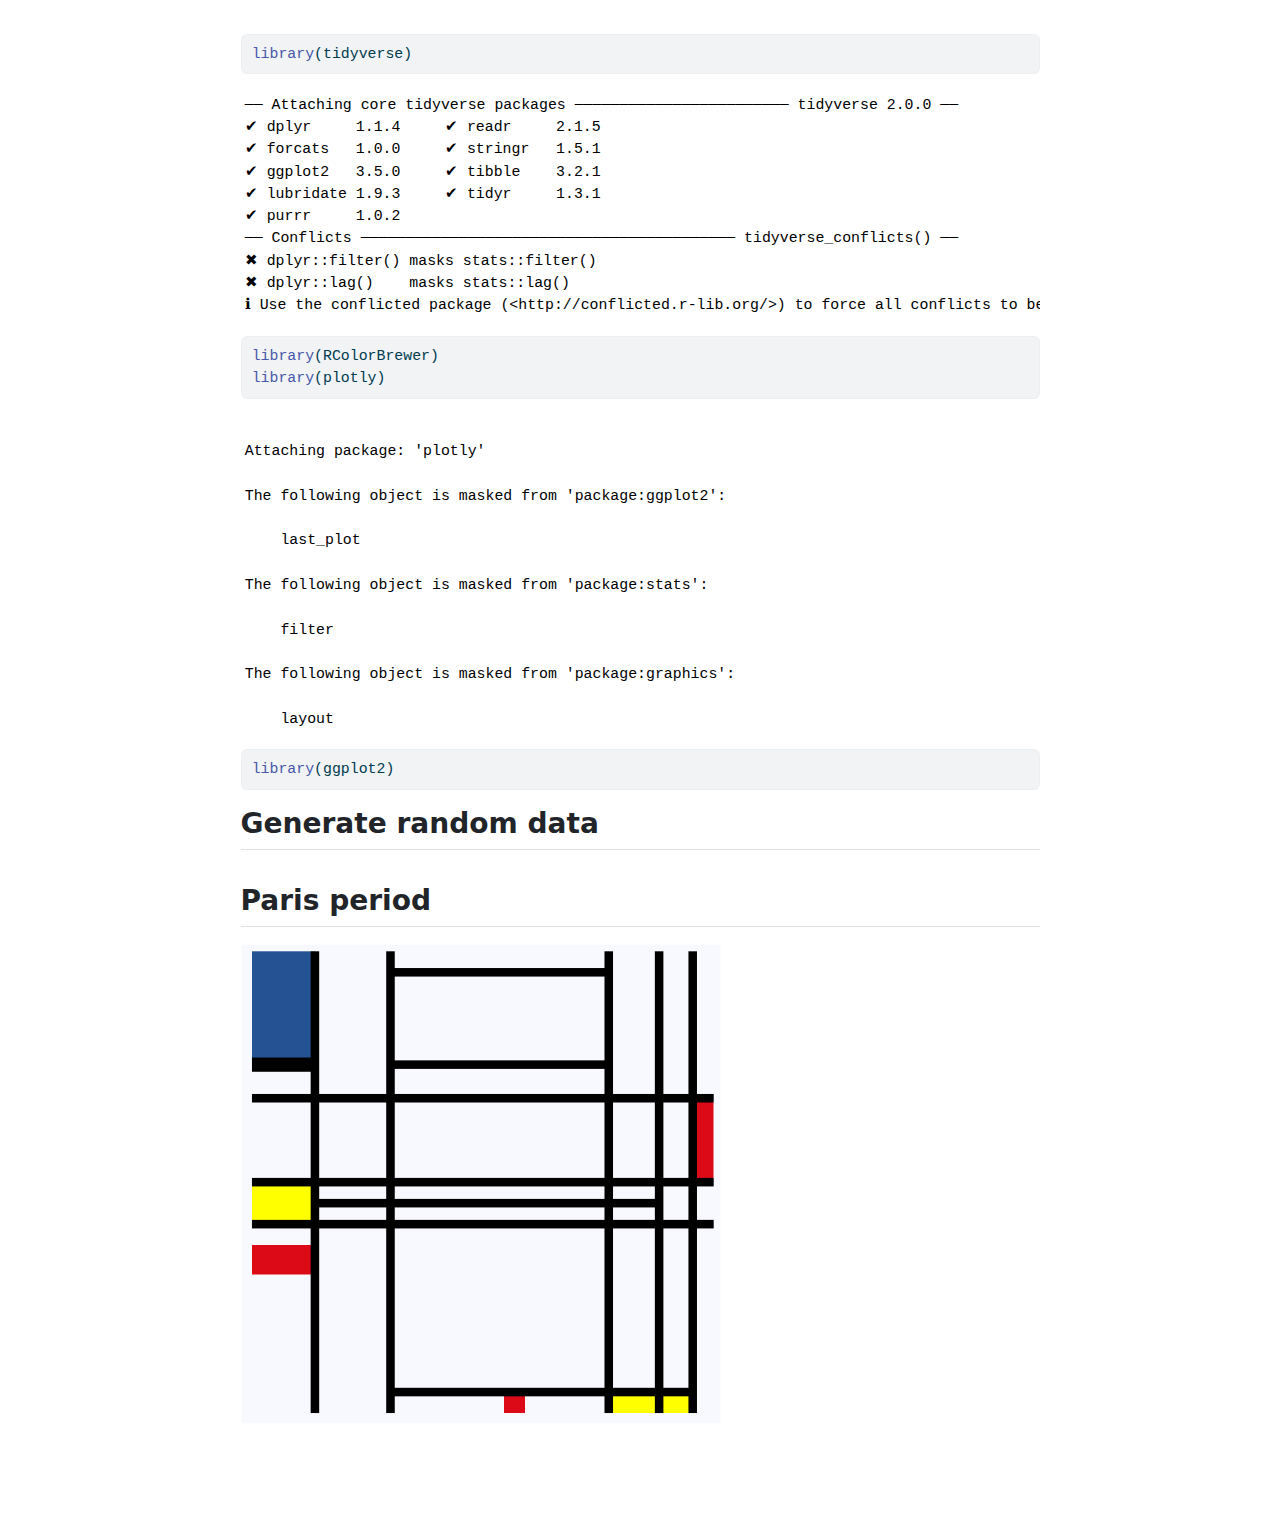
<file: image-datasets/lara.html>
<!DOCTYPE html>
<html xmlns="http://www.w3.org/1999/xhtml" lang="en" xml:lang="en"><head>

<meta charset="utf-8">
<meta name="generator" content="quarto-1.4.538">

<meta name="viewport" content="width=device-width, initial-scale=1.0, user-scalable=yes">


<title>lara</title>
<style>
code{white-space: pre-wrap;}
span.smallcaps{font-variant: small-caps;}
div.columns{display: flex; gap: min(4vw, 1.5em);}
div.column{flex: auto; overflow-x: auto;}
div.hanging-indent{margin-left: 1.5em; text-indent: -1.5em;}
ul.task-list{list-style: none;}
ul.task-list li input[type="checkbox"] {
  width: 0.8em;
  margin: 0 0.8em 0.2em -1em; /* quarto-specific, see https://github.com/quarto-dev/quarto-cli/issues/4556 */ 
  vertical-align: middle;
}
/* CSS for syntax highlighting */
pre > code.sourceCode { white-space: pre; position: relative; }
pre > code.sourceCode > span { line-height: 1.25; }
pre > code.sourceCode > span:empty { height: 1.2em; }
.sourceCode { overflow: visible; }
code.sourceCode > span { color: inherit; text-decoration: inherit; }
div.sourceCode { margin: 1em 0; }
pre.sourceCode { margin: 0; }
@media screen {
div.sourceCode { overflow: auto; }
}
@media print {
pre > code.sourceCode { white-space: pre-wrap; }
pre > code.sourceCode > span { text-indent: -5em; padding-left: 5em; }
}
pre.numberSource code
  { counter-reset: source-line 0; }
pre.numberSource code > span
  { position: relative; left: -4em; counter-increment: source-line; }
pre.numberSource code > span > a:first-child::before
  { content: counter(source-line);
    position: relative; left: -1em; text-align: right; vertical-align: baseline;
    border: none; display: inline-block;
    -webkit-touch-callout: none; -webkit-user-select: none;
    -khtml-user-select: none; -moz-user-select: none;
    -ms-user-select: none; user-select: none;
    padding: 0 4px; width: 4em;
  }
pre.numberSource { margin-left: 3em;  padding-left: 4px; }
div.sourceCode
  {   }
@media screen {
pre > code.sourceCode > span > a:first-child::before { text-decoration: underline; }
}
</style>


<script src="lara_files/libs/clipboard/clipboard.min.js"></script>
<script src="lara_files/libs/quarto-html/quarto.js"></script>
<script src="lara_files/libs/quarto-html/popper.min.js"></script>
<script src="lara_files/libs/quarto-html/tippy.umd.min.js"></script>
<script src="lara_files/libs/quarto-html/anchor.min.js"></script>
<link href="lara_files/libs/quarto-html/tippy.css" rel="stylesheet">
<link href="lara_files/libs/quarto-html/quarto-syntax-highlighting.css" rel="stylesheet" id="quarto-text-highlighting-styles">
<script src="lara_files/libs/bootstrap/bootstrap.min.js"></script>
<link href="lara_files/libs/bootstrap/bootstrap-icons.css" rel="stylesheet">
<link href="lara_files/libs/bootstrap/bootstrap.min.css" rel="stylesheet" id="quarto-bootstrap" data-mode="light">


</head>

<body class="fullcontent">

<div id="quarto-content" class="page-columns page-rows-contents page-layout-article">

<main class="content" id="quarto-document-content">




<div class="cell">
<div class="sourceCode cell-code" id="cb1"><pre class="sourceCode r code-with-copy"><code class="sourceCode r"><span id="cb1-1"><a href="#cb1-1" aria-hidden="true" tabindex="-1"></a><span class="fu">library</span>(tidyverse)</span></code><button title="Copy to Clipboard" class="code-copy-button"><i class="bi"></i></button></pre></div>
<div class="cell-output cell-output-stderr">
<pre><code>── Attaching core tidyverse packages ──────────────────────── tidyverse 2.0.0 ──
✔ dplyr     1.1.4     ✔ readr     2.1.5
✔ forcats   1.0.0     ✔ stringr   1.5.1
✔ ggplot2   3.5.0     ✔ tibble    3.2.1
✔ lubridate 1.9.3     ✔ tidyr     1.3.1
✔ purrr     1.0.2     
── Conflicts ────────────────────────────────────────── tidyverse_conflicts() ──
✖ dplyr::filter() masks stats::filter()
✖ dplyr::lag()    masks stats::lag()
ℹ Use the conflicted package (&lt;http://conflicted.r-lib.org/&gt;) to force all conflicts to become errors</code></pre>
</div>
<div class="sourceCode cell-code" id="cb3"><pre class="sourceCode r code-with-copy"><code class="sourceCode r"><span id="cb3-1"><a href="#cb3-1" aria-hidden="true" tabindex="-1"></a><span class="fu">library</span>(RColorBrewer)</span>
<span id="cb3-2"><a href="#cb3-2" aria-hidden="true" tabindex="-1"></a><span class="fu">library</span>(plotly) </span></code><button title="Copy to Clipboard" class="code-copy-button"><i class="bi"></i></button></pre></div>
<div class="cell-output cell-output-stderr">
<pre><code>
Attaching package: 'plotly'

The following object is masked from 'package:ggplot2':

    last_plot

The following object is masked from 'package:stats':

    filter

The following object is masked from 'package:graphics':

    layout</code></pre>
</div>
<div class="sourceCode cell-code" id="cb5"><pre class="sourceCode r code-with-copy"><code class="sourceCode r"><span id="cb5-1"><a href="#cb5-1" aria-hidden="true" tabindex="-1"></a><span class="fu">library</span>(ggplot2)</span></code><button title="Copy to Clipboard" class="code-copy-button"><i class="bi"></i></button></pre></div>
</div>
<section id="generate-random-data" class="level2">
<h2 class="anchored" data-anchor-id="generate-random-data">Generate random data</h2>
</section>
<section id="paris-period" class="level2">
<h2 class="anchored" data-anchor-id="paris-period">Paris period</h2>
<div class="cell">
<div class="cell-output-display">
<div>
<figure class="figure">
<p><img src="lara_files/figure-html/draw-picture-1.png" class="img-fluid figure-img" width="480"></p>
</figure>
</div>
</div>
</div>
</section>

</main>
<!-- /main column -->
<script id="quarto-html-after-body" type="application/javascript">
window.document.addEventListener("DOMContentLoaded", function (event) {
  const toggleBodyColorMode = (bsSheetEl) => {
    const mode = bsSheetEl.getAttribute("data-mode");
    const bodyEl = window.document.querySelector("body");
    if (mode === "dark") {
      bodyEl.classList.add("quarto-dark");
      bodyEl.classList.remove("quarto-light");
    } else {
      bodyEl.classList.add("quarto-light");
      bodyEl.classList.remove("quarto-dark");
    }
  }
  const toggleBodyColorPrimary = () => {
    const bsSheetEl = window.document.querySelector("link#quarto-bootstrap");
    if (bsSheetEl) {
      toggleBodyColorMode(bsSheetEl);
    }
  }
  toggleBodyColorPrimary();  
  const icon = "";
  const anchorJS = new window.AnchorJS();
  anchorJS.options = {
    placement: 'right',
    icon: icon
  };
  anchorJS.add('.anchored');
  const isCodeAnnotation = (el) => {
    for (const clz of el.classList) {
      if (clz.startsWith('code-annotation-')) {                     
        return true;
      }
    }
    return false;
  }
  const clipboard = new window.ClipboardJS('.code-copy-button', {
    text: function(trigger) {
      const codeEl = trigger.previousElementSibling.cloneNode(true);
      for (const childEl of codeEl.children) {
        if (isCodeAnnotation(childEl)) {
          childEl.remove();
        }
      }
      return codeEl.innerText;
    }
  });
  clipboard.on('success', function(e) {
    // button target
    const button = e.trigger;
    // don't keep focus
    button.blur();
    // flash "checked"
    button.classList.add('code-copy-button-checked');
    var currentTitle = button.getAttribute("title");
    button.setAttribute("title", "Copied!");
    let tooltip;
    if (window.bootstrap) {
      button.setAttribute("data-bs-toggle", "tooltip");
      button.setAttribute("data-bs-placement", "left");
      button.setAttribute("data-bs-title", "Copied!");
      tooltip = new bootstrap.Tooltip(button, 
        { trigger: "manual", 
          customClass: "code-copy-button-tooltip",
          offset: [0, -8]});
      tooltip.show();    
    }
    setTimeout(function() {
      if (tooltip) {
        tooltip.hide();
        button.removeAttribute("data-bs-title");
        button.removeAttribute("data-bs-toggle");
        button.removeAttribute("data-bs-placement");
      }
      button.setAttribute("title", currentTitle);
      button.classList.remove('code-copy-button-checked');
    }, 1000);
    // clear code selection
    e.clearSelection();
  });
  function tippyHover(el, contentFn, onTriggerFn, onUntriggerFn) {
    const config = {
      allowHTML: true,
      maxWidth: 500,
      delay: 100,
      arrow: false,
      appendTo: function(el) {
          return el.parentElement;
      },
      interactive: true,
      interactiveBorder: 10,
      theme: 'quarto',
      placement: 'bottom-start',
    };
    if (contentFn) {
      config.content = contentFn;
    }
    if (onTriggerFn) {
      config.onTrigger = onTriggerFn;
    }
    if (onUntriggerFn) {
      config.onUntrigger = onUntriggerFn;
    }
    window.tippy(el, config); 
  }
  const noterefs = window.document.querySelectorAll('a[role="doc-noteref"]');
  for (var i=0; i<noterefs.length; i++) {
    const ref = noterefs[i];
    tippyHover(ref, function() {
      // use id or data attribute instead here
      let href = ref.getAttribute('data-footnote-href') || ref.getAttribute('href');
      try { href = new URL(href).hash; } catch {}
      const id = href.replace(/^#\/?/, "");
      const note = window.document.getElementById(id);
      return note.innerHTML;
    });
  }
  const xrefs = window.document.querySelectorAll('a.quarto-xref');
  const processXRef = (id, note) => {
    // Strip column container classes
    const stripColumnClz = (el) => {
      el.classList.remove("page-full", "page-columns");
      if (el.children) {
        for (const child of el.children) {
          stripColumnClz(child);
        }
      }
    }
    stripColumnClz(note)
    if (id === null || id.startsWith('sec-')) {
      // Special case sections, only their first couple elements
      const container = document.createElement("div");
      if (note.children && note.children.length > 2) {
        container.appendChild(note.children[0].cloneNode(true));
        for (let i = 1; i < note.children.length; i++) {
          const child = note.children[i];
          if (child.tagName === "P" && child.innerText === "") {
            continue;
          } else {
            container.appendChild(child.cloneNode(true));
            break;
          }
        }
        if (window.Quarto?.typesetMath) {
          window.Quarto.typesetMath(container);
        }
        return container.innerHTML
      } else {
        if (window.Quarto?.typesetMath) {
          window.Quarto.typesetMath(note);
        }
        return note.innerHTML;
      }
    } else {
      // Remove any anchor links if they are present
      const anchorLink = note.querySelector('a.anchorjs-link');
      if (anchorLink) {
        anchorLink.remove();
      }
      if (window.Quarto?.typesetMath) {
        window.Quarto.typesetMath(note);
      }
      return note.innerHTML;
    }
  }
  for (var i=0; i<xrefs.length; i++) {
    const xref = xrefs[i];
    tippyHover(xref, undefined, function(instance) {
      instance.disable();
      let url = xref.getAttribute('href');
      let hash = undefined; 
      if (url.startsWith('#')) {
        hash = url;
      } else {
        try { hash = new URL(url).hash; } catch {}
      }
      if (hash) {
        const id = hash.replace(/^#\/?/, "");
        const note = window.document.getElementById(id);
        if (note !== null) {
          try {
            const html = processXRef(id, note.cloneNode(true));
            instance.setContent(html);
          } finally {
            instance.enable();
            instance.show();
          }
        } else {
          // See if we can fetch this
          fetch(url.split('#')[0])
          .then(res => res.text())
          .then(html => {
            const parser = new DOMParser();
            const htmlDoc = parser.parseFromString(html, "text/html");
            const note = htmlDoc.getElementById(id);
            if (note !== null) {
              const html = processXRef(id, note);
              instance.setContent(html);
            } 
          }).finally(() => {
            instance.enable();
            instance.show();
          });
        }
      } else {
        // See if we can fetch a full url (with no hash to target)
        // This is a special case and we should probably do some content thinning / targeting
        fetch(url)
        .then(res => res.text())
        .then(html => {
          const parser = new DOMParser();
          const htmlDoc = parser.parseFromString(html, "text/html");
          const note = htmlDoc.querySelector('main.content');
          if (note !== null) {
            // This should only happen for chapter cross references
            // (since there is no id in the URL)
            // remove the first header
            if (note.children.length > 0 && note.children[0].tagName === "HEADER") {
              note.children[0].remove();
            }
            const html = processXRef(null, note);
            instance.setContent(html);
          } 
        }).finally(() => {
          instance.enable();
          instance.show();
        });
      }
    }, function(instance) {
    });
  }
      let selectedAnnoteEl;
      const selectorForAnnotation = ( cell, annotation) => {
        let cellAttr = 'data-code-cell="' + cell + '"';
        let lineAttr = 'data-code-annotation="' +  annotation + '"';
        const selector = 'span[' + cellAttr + '][' + lineAttr + ']';
        return selector;
      }
      const selectCodeLines = (annoteEl) => {
        const doc = window.document;
        const targetCell = annoteEl.getAttribute("data-target-cell");
        const targetAnnotation = annoteEl.getAttribute("data-target-annotation");
        const annoteSpan = window.document.querySelector(selectorForAnnotation(targetCell, targetAnnotation));
        const lines = annoteSpan.getAttribute("data-code-lines").split(",");
        const lineIds = lines.map((line) => {
          return targetCell + "-" + line;
        })
        let top = null;
        let height = null;
        let parent = null;
        if (lineIds.length > 0) {
            //compute the position of the single el (top and bottom and make a div)
            const el = window.document.getElementById(lineIds[0]);
            top = el.offsetTop;
            height = el.offsetHeight;
            parent = el.parentElement.parentElement;
          if (lineIds.length > 1) {
            const lastEl = window.document.getElementById(lineIds[lineIds.length - 1]);
            const bottom = lastEl.offsetTop + lastEl.offsetHeight;
            height = bottom - top;
          }
          if (top !== null && height !== null && parent !== null) {
            // cook up a div (if necessary) and position it 
            let div = window.document.getElementById("code-annotation-line-highlight");
            if (div === null) {
              div = window.document.createElement("div");
              div.setAttribute("id", "code-annotation-line-highlight");
              div.style.position = 'absolute';
              parent.appendChild(div);
            }
            div.style.top = top - 2 + "px";
            div.style.height = height + 4 + "px";
            div.style.left = 0;
            let gutterDiv = window.document.getElementById("code-annotation-line-highlight-gutter");
            if (gutterDiv === null) {
              gutterDiv = window.document.createElement("div");
              gutterDiv.setAttribute("id", "code-annotation-line-highlight-gutter");
              gutterDiv.style.position = 'absolute';
              const codeCell = window.document.getElementById(targetCell);
              const gutter = codeCell.querySelector('.code-annotation-gutter');
              gutter.appendChild(gutterDiv);
            }
            gutterDiv.style.top = top - 2 + "px";
            gutterDiv.style.height = height + 4 + "px";
          }
          selectedAnnoteEl = annoteEl;
        }
      };
      const unselectCodeLines = () => {
        const elementsIds = ["code-annotation-line-highlight", "code-annotation-line-highlight-gutter"];
        elementsIds.forEach((elId) => {
          const div = window.document.getElementById(elId);
          if (div) {
            div.remove();
          }
        });
        selectedAnnoteEl = undefined;
      };
        // Handle positioning of the toggle
    window.addEventListener(
      "resize",
      throttle(() => {
        elRect = undefined;
        if (selectedAnnoteEl) {
          selectCodeLines(selectedAnnoteEl);
        }
      }, 10)
    );
    function throttle(fn, ms) {
    let throttle = false;
    let timer;
      return (...args) => {
        if(!throttle) { // first call gets through
            fn.apply(this, args);
            throttle = true;
        } else { // all the others get throttled
            if(timer) clearTimeout(timer); // cancel #2
            timer = setTimeout(() => {
              fn.apply(this, args);
              timer = throttle = false;
            }, ms);
        }
      };
    }
      // Attach click handler to the DT
      const annoteDls = window.document.querySelectorAll('dt[data-target-cell]');
      for (const annoteDlNode of annoteDls) {
        annoteDlNode.addEventListener('click', (event) => {
          const clickedEl = event.target;
          if (clickedEl !== selectedAnnoteEl) {
            unselectCodeLines();
            const activeEl = window.document.querySelector('dt[data-target-cell].code-annotation-active');
            if (activeEl) {
              activeEl.classList.remove('code-annotation-active');
            }
            selectCodeLines(clickedEl);
            clickedEl.classList.add('code-annotation-active');
          } else {
            // Unselect the line
            unselectCodeLines();
            clickedEl.classList.remove('code-annotation-active');
          }
        });
      }
  const findCites = (el) => {
    const parentEl = el.parentElement;
    if (parentEl) {
      const cites = parentEl.dataset.cites;
      if (cites) {
        return {
          el,
          cites: cites.split(' ')
        };
      } else {
        return findCites(el.parentElement)
      }
    } else {
      return undefined;
    }
  };
  var bibliorefs = window.document.querySelectorAll('a[role="doc-biblioref"]');
  for (var i=0; i<bibliorefs.length; i++) {
    const ref = bibliorefs[i];
    const citeInfo = findCites(ref);
    if (citeInfo) {
      tippyHover(citeInfo.el, function() {
        var popup = window.document.createElement('div');
        citeInfo.cites.forEach(function(cite) {
          var citeDiv = window.document.createElement('div');
          citeDiv.classList.add('hanging-indent');
          citeDiv.classList.add('csl-entry');
          var biblioDiv = window.document.getElementById('ref-' + cite);
          if (biblioDiv) {
            citeDiv.innerHTML = biblioDiv.innerHTML;
          }
          popup.appendChild(citeDiv);
        });
        return popup.innerHTML;
      });
    }
  }
});
</script>
</div> <!-- /content -->




</body></html>
</file>
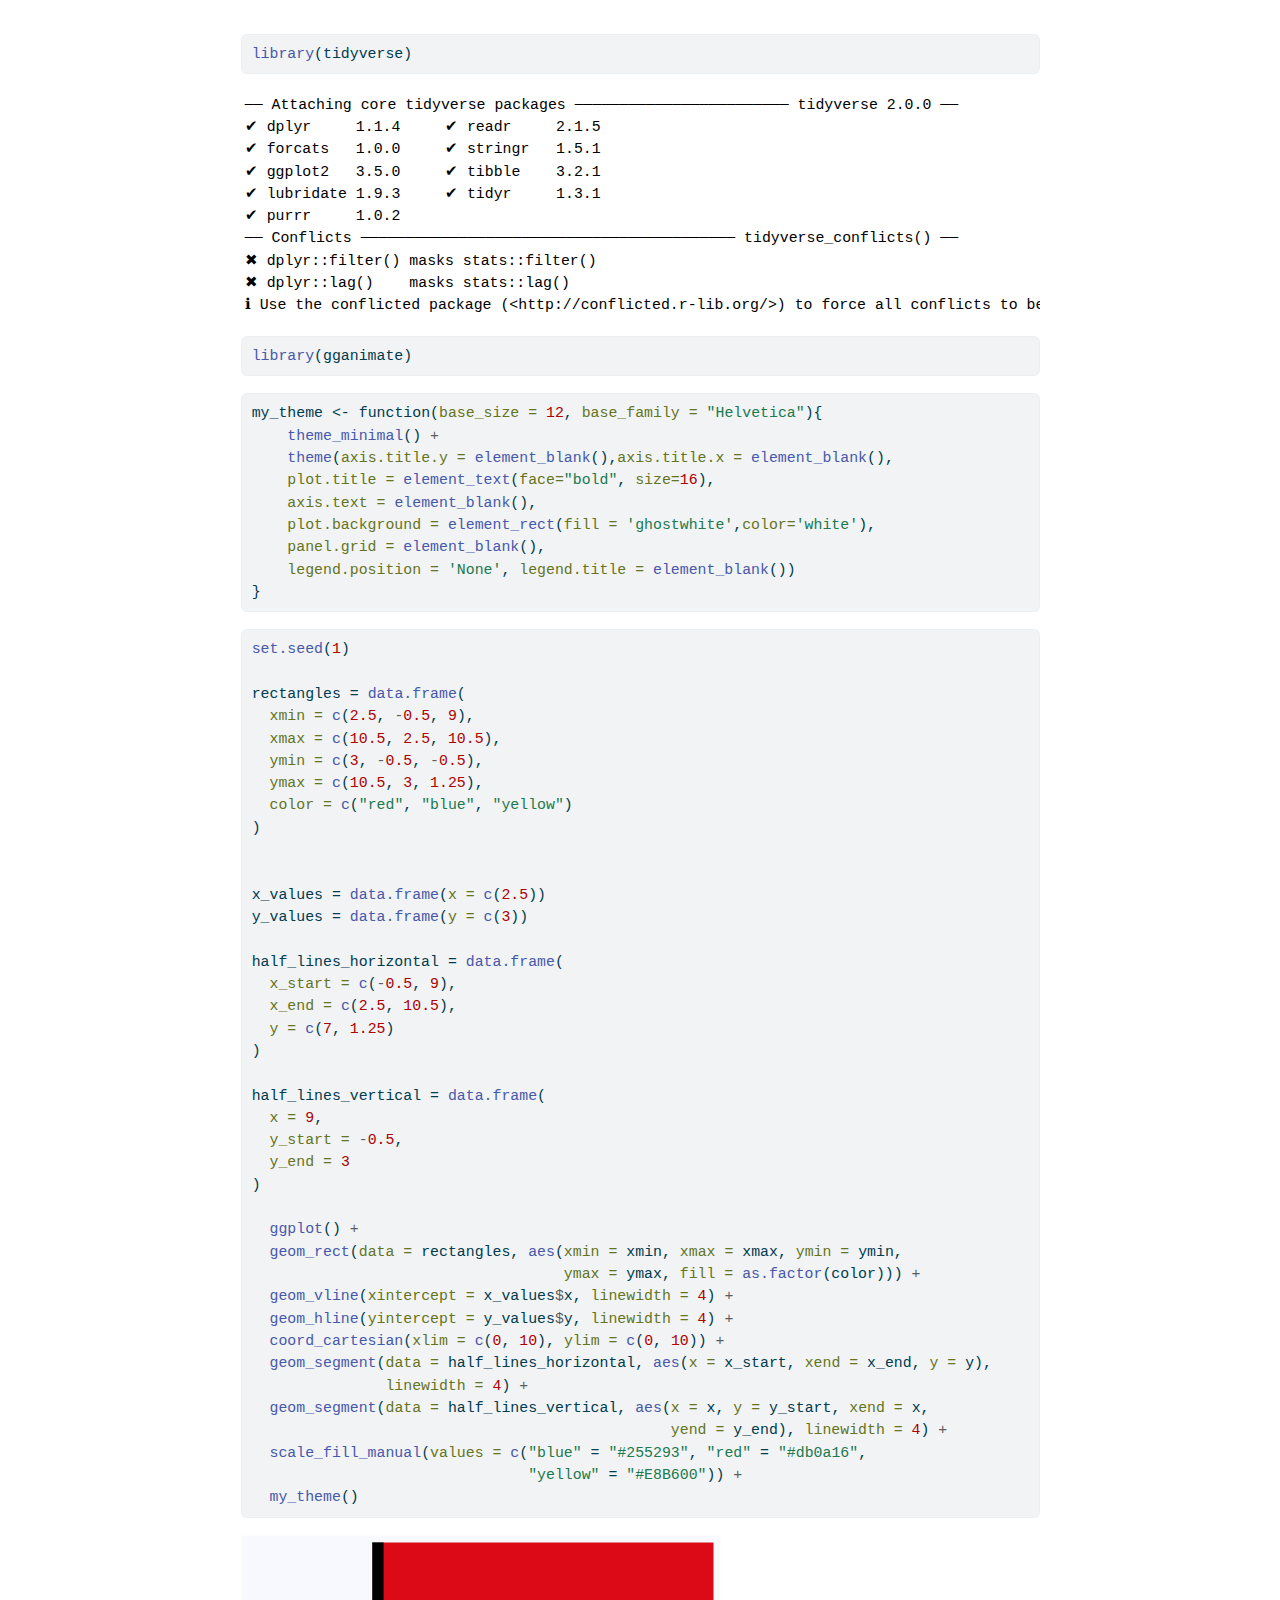
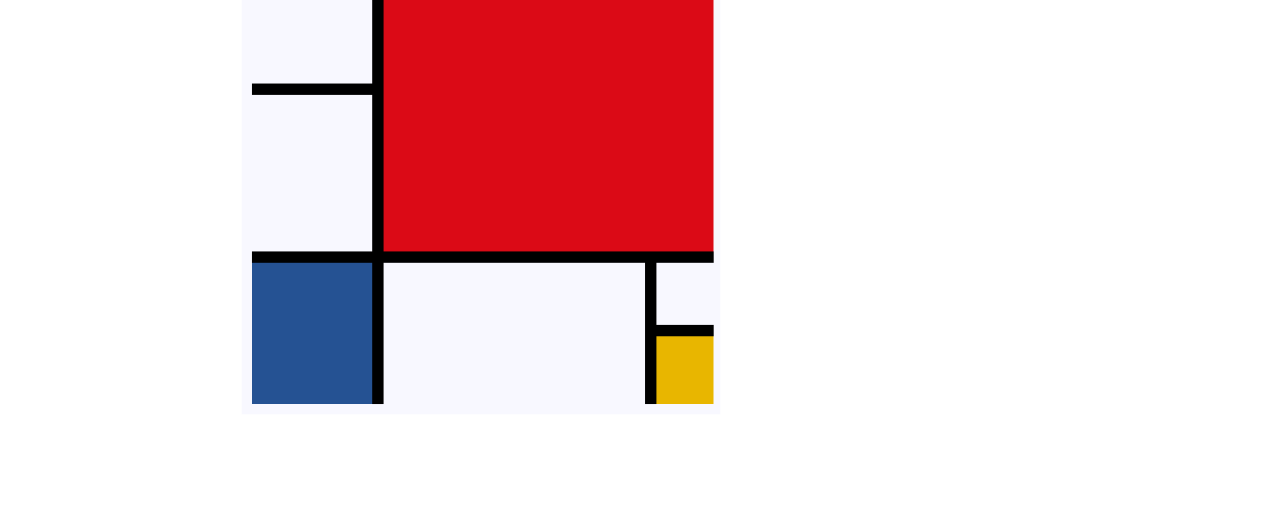
<file: image-datasets/sophie.html>
<!DOCTYPE html>
<html xmlns="http://www.w3.org/1999/xhtml" lang="en" xml:lang="en"><head>

<meta charset="utf-8">
<meta name="generator" content="quarto-1.4.538">

<meta name="viewport" content="width=device-width, initial-scale=1.0, user-scalable=yes">


<title>sophie</title>
<style>
code{white-space: pre-wrap;}
span.smallcaps{font-variant: small-caps;}
div.columns{display: flex; gap: min(4vw, 1.5em);}
div.column{flex: auto; overflow-x: auto;}
div.hanging-indent{margin-left: 1.5em; text-indent: -1.5em;}
ul.task-list{list-style: none;}
ul.task-list li input[type="checkbox"] {
  width: 0.8em;
  margin: 0 0.8em 0.2em -1em; /* quarto-specific, see https://github.com/quarto-dev/quarto-cli/issues/4556 */ 
  vertical-align: middle;
}
/* CSS for syntax highlighting */
pre > code.sourceCode { white-space: pre; position: relative; }
pre > code.sourceCode > span { line-height: 1.25; }
pre > code.sourceCode > span:empty { height: 1.2em; }
.sourceCode { overflow: visible; }
code.sourceCode > span { color: inherit; text-decoration: inherit; }
div.sourceCode { margin: 1em 0; }
pre.sourceCode { margin: 0; }
@media screen {
div.sourceCode { overflow: auto; }
}
@media print {
pre > code.sourceCode { white-space: pre-wrap; }
pre > code.sourceCode > span { text-indent: -5em; padding-left: 5em; }
}
pre.numberSource code
  { counter-reset: source-line 0; }
pre.numberSource code > span
  { position: relative; left: -4em; counter-increment: source-line; }
pre.numberSource code > span > a:first-child::before
  { content: counter(source-line);
    position: relative; left: -1em; text-align: right; vertical-align: baseline;
    border: none; display: inline-block;
    -webkit-touch-callout: none; -webkit-user-select: none;
    -khtml-user-select: none; -moz-user-select: none;
    -ms-user-select: none; user-select: none;
    padding: 0 4px; width: 4em;
  }
pre.numberSource { margin-left: 3em;  padding-left: 4px; }
div.sourceCode
  {   }
@media screen {
pre > code.sourceCode > span > a:first-child::before { text-decoration: underline; }
}
</style>


<script src="sophie_files/libs/clipboard/clipboard.min.js"></script>
<script src="sophie_files/libs/quarto-html/quarto.js"></script>
<script src="sophie_files/libs/quarto-html/popper.min.js"></script>
<script src="sophie_files/libs/quarto-html/tippy.umd.min.js"></script>
<script src="sophie_files/libs/quarto-html/anchor.min.js"></script>
<link href="sophie_files/libs/quarto-html/tippy.css" rel="stylesheet">
<link href="sophie_files/libs/quarto-html/quarto-syntax-highlighting.css" rel="stylesheet" id="quarto-text-highlighting-styles">
<script src="sophie_files/libs/bootstrap/bootstrap.min.js"></script>
<link href="sophie_files/libs/bootstrap/bootstrap-icons.css" rel="stylesheet">
<link href="sophie_files/libs/bootstrap/bootstrap.min.css" rel="stylesheet" id="quarto-bootstrap" data-mode="light">


</head>

<body class="fullcontent">

<div id="quarto-content" class="page-columns page-rows-contents page-layout-article">

<main class="content" id="quarto-document-content">




<div class="cell">
<div class="sourceCode cell-code" id="cb1"><pre class="sourceCode r code-with-copy"><code class="sourceCode r"><span id="cb1-1"><a href="#cb1-1" aria-hidden="true" tabindex="-1"></a><span class="fu">library</span>(tidyverse)</span></code><button title="Copy to Clipboard" class="code-copy-button"><i class="bi"></i></button></pre></div>
<div class="cell-output cell-output-stderr">
<pre><code>── Attaching core tidyverse packages ──────────────────────── tidyverse 2.0.0 ──
✔ dplyr     1.1.4     ✔ readr     2.1.5
✔ forcats   1.0.0     ✔ stringr   1.5.1
✔ ggplot2   3.5.0     ✔ tibble    3.2.1
✔ lubridate 1.9.3     ✔ tidyr     1.3.1
✔ purrr     1.0.2     
── Conflicts ────────────────────────────────────────── tidyverse_conflicts() ──
✖ dplyr::filter() masks stats::filter()
✖ dplyr::lag()    masks stats::lag()
ℹ Use the conflicted package (&lt;http://conflicted.r-lib.org/&gt;) to force all conflicts to become errors</code></pre>
</div>
<div class="sourceCode cell-code" id="cb3"><pre class="sourceCode r code-with-copy"><code class="sourceCode r"><span id="cb3-1"><a href="#cb3-1" aria-hidden="true" tabindex="-1"></a><span class="fu">library</span>(gganimate)</span></code><button title="Copy to Clipboard" class="code-copy-button"><i class="bi"></i></button></pre></div>
</div>
<div class="cell">
<div class="sourceCode cell-code" id="cb4"><pre class="sourceCode r code-with-copy"><code class="sourceCode r"><span id="cb4-1"><a href="#cb4-1" aria-hidden="true" tabindex="-1"></a>my_theme <span class="ot">&lt;-</span> <span class="cf">function</span>(<span class="at">base_size =</span> <span class="dv">12</span>, <span class="at">base_family =</span> <span class="st">"Helvetica"</span>){</span>
<span id="cb4-2"><a href="#cb4-2" aria-hidden="true" tabindex="-1"></a>    <span class="fu">theme_minimal</span>() <span class="sc">+</span></span>
<span id="cb4-3"><a href="#cb4-3" aria-hidden="true" tabindex="-1"></a>    <span class="fu">theme</span>(<span class="at">axis.title.y =</span> <span class="fu">element_blank</span>(),<span class="at">axis.title.x =</span> <span class="fu">element_blank</span>(),</span>
<span id="cb4-4"><a href="#cb4-4" aria-hidden="true" tabindex="-1"></a>    <span class="at">plot.title =</span> <span class="fu">element_text</span>(<span class="at">face=</span><span class="st">"bold"</span>, <span class="at">size=</span><span class="dv">16</span>),</span>
<span id="cb4-5"><a href="#cb4-5" aria-hidden="true" tabindex="-1"></a>    <span class="at">axis.text =</span> <span class="fu">element_blank</span>(),</span>
<span id="cb4-6"><a href="#cb4-6" aria-hidden="true" tabindex="-1"></a>    <span class="at">plot.background =</span> <span class="fu">element_rect</span>(<span class="at">fill =</span> <span class="st">'ghostwhite'</span>,<span class="at">color=</span><span class="st">'white'</span>),</span>
<span id="cb4-7"><a href="#cb4-7" aria-hidden="true" tabindex="-1"></a>    <span class="at">panel.grid =</span> <span class="fu">element_blank</span>(),</span>
<span id="cb4-8"><a href="#cb4-8" aria-hidden="true" tabindex="-1"></a>    <span class="at">legend.position =</span> <span class="st">'None'</span>, <span class="at">legend.title =</span> <span class="fu">element_blank</span>())</span>
<span id="cb4-9"><a href="#cb4-9" aria-hidden="true" tabindex="-1"></a>}</span></code><button title="Copy to Clipboard" class="code-copy-button"><i class="bi"></i></button></pre></div>
</div>
<div class="cell">
<div class="sourceCode cell-code" id="cb5"><pre class="sourceCode r code-with-copy"><code class="sourceCode r"><span id="cb5-1"><a href="#cb5-1" aria-hidden="true" tabindex="-1"></a><span class="fu">set.seed</span>(<span class="dv">1</span>)</span>
<span id="cb5-2"><a href="#cb5-2" aria-hidden="true" tabindex="-1"></a></span>
<span id="cb5-3"><a href="#cb5-3" aria-hidden="true" tabindex="-1"></a>rectangles <span class="ot">=</span> <span class="fu">data.frame</span>(</span>
<span id="cb5-4"><a href="#cb5-4" aria-hidden="true" tabindex="-1"></a>  <span class="at">xmin =</span> <span class="fu">c</span>(<span class="fl">2.5</span>, <span class="sc">-</span><span class="fl">0.5</span>, <span class="dv">9</span>), </span>
<span id="cb5-5"><a href="#cb5-5" aria-hidden="true" tabindex="-1"></a>  <span class="at">xmax =</span> <span class="fu">c</span>(<span class="fl">10.5</span>, <span class="fl">2.5</span>, <span class="fl">10.5</span>), </span>
<span id="cb5-6"><a href="#cb5-6" aria-hidden="true" tabindex="-1"></a>  <span class="at">ymin =</span> <span class="fu">c</span>(<span class="dv">3</span>, <span class="sc">-</span><span class="fl">0.5</span>, <span class="sc">-</span><span class="fl">0.5</span>), </span>
<span id="cb5-7"><a href="#cb5-7" aria-hidden="true" tabindex="-1"></a>  <span class="at">ymax =</span> <span class="fu">c</span>(<span class="fl">10.5</span>, <span class="dv">3</span>, <span class="fl">1.25</span>),</span>
<span id="cb5-8"><a href="#cb5-8" aria-hidden="true" tabindex="-1"></a>  <span class="at">color =</span> <span class="fu">c</span>(<span class="st">"red"</span>, <span class="st">"blue"</span>, <span class="st">"yellow"</span>)</span>
<span id="cb5-9"><a href="#cb5-9" aria-hidden="true" tabindex="-1"></a>)</span>
<span id="cb5-10"><a href="#cb5-10" aria-hidden="true" tabindex="-1"></a></span>
<span id="cb5-11"><a href="#cb5-11" aria-hidden="true" tabindex="-1"></a></span>
<span id="cb5-12"><a href="#cb5-12" aria-hidden="true" tabindex="-1"></a>x_values <span class="ot">=</span> <span class="fu">data.frame</span>(<span class="at">x =</span> <span class="fu">c</span>(<span class="fl">2.5</span>))</span>
<span id="cb5-13"><a href="#cb5-13" aria-hidden="true" tabindex="-1"></a>y_values <span class="ot">=</span> <span class="fu">data.frame</span>(<span class="at">y =</span> <span class="fu">c</span>(<span class="dv">3</span>))</span>
<span id="cb5-14"><a href="#cb5-14" aria-hidden="true" tabindex="-1"></a></span>
<span id="cb5-15"><a href="#cb5-15" aria-hidden="true" tabindex="-1"></a>half_lines_horizontal <span class="ot">=</span> <span class="fu">data.frame</span>(</span>
<span id="cb5-16"><a href="#cb5-16" aria-hidden="true" tabindex="-1"></a>  <span class="at">x_start =</span> <span class="fu">c</span>(<span class="sc">-</span><span class="fl">0.5</span>, <span class="dv">9</span>), </span>
<span id="cb5-17"><a href="#cb5-17" aria-hidden="true" tabindex="-1"></a>  <span class="at">x_end =</span> <span class="fu">c</span>(<span class="fl">2.5</span>, <span class="fl">10.5</span>), </span>
<span id="cb5-18"><a href="#cb5-18" aria-hidden="true" tabindex="-1"></a>  <span class="at">y =</span> <span class="fu">c</span>(<span class="dv">7</span>, <span class="fl">1.25</span>)</span>
<span id="cb5-19"><a href="#cb5-19" aria-hidden="true" tabindex="-1"></a>)</span>
<span id="cb5-20"><a href="#cb5-20" aria-hidden="true" tabindex="-1"></a></span>
<span id="cb5-21"><a href="#cb5-21" aria-hidden="true" tabindex="-1"></a>half_lines_vertical <span class="ot">=</span> <span class="fu">data.frame</span>(</span>
<span id="cb5-22"><a href="#cb5-22" aria-hidden="true" tabindex="-1"></a>  <span class="at">x =</span> <span class="dv">9</span>,             </span>
<span id="cb5-23"><a href="#cb5-23" aria-hidden="true" tabindex="-1"></a>  <span class="at">y_start =</span> <span class="sc">-</span><span class="fl">0.5</span>,       </span>
<span id="cb5-24"><a href="#cb5-24" aria-hidden="true" tabindex="-1"></a>  <span class="at">y_end =</span> <span class="dv">3</span>          </span>
<span id="cb5-25"><a href="#cb5-25" aria-hidden="true" tabindex="-1"></a>)</span>
<span id="cb5-26"><a href="#cb5-26" aria-hidden="true" tabindex="-1"></a></span>
<span id="cb5-27"><a href="#cb5-27" aria-hidden="true" tabindex="-1"></a>  <span class="fu">ggplot</span>() <span class="sc">+</span></span>
<span id="cb5-28"><a href="#cb5-28" aria-hidden="true" tabindex="-1"></a>  <span class="fu">geom_rect</span>(<span class="at">data =</span> rectangles, <span class="fu">aes</span>(<span class="at">xmin =</span> xmin, <span class="at">xmax =</span> xmax, <span class="at">ymin =</span> ymin, </span>
<span id="cb5-29"><a href="#cb5-29" aria-hidden="true" tabindex="-1"></a>                                   <span class="at">ymax =</span> ymax, <span class="at">fill =</span> <span class="fu">as.factor</span>(color))) <span class="sc">+</span></span>
<span id="cb5-30"><a href="#cb5-30" aria-hidden="true" tabindex="-1"></a>  <span class="fu">geom_vline</span>(<span class="at">xintercept =</span> x_values<span class="sc">$</span>x, <span class="at">linewidth =</span> <span class="dv">4</span>) <span class="sc">+</span></span>
<span id="cb5-31"><a href="#cb5-31" aria-hidden="true" tabindex="-1"></a>  <span class="fu">geom_hline</span>(<span class="at">yintercept =</span> y_values<span class="sc">$</span>y, <span class="at">linewidth =</span> <span class="dv">4</span>) <span class="sc">+</span> </span>
<span id="cb5-32"><a href="#cb5-32" aria-hidden="true" tabindex="-1"></a>  <span class="fu">coord_cartesian</span>(<span class="at">xlim =</span> <span class="fu">c</span>(<span class="dv">0</span>, <span class="dv">10</span>), <span class="at">ylim =</span> <span class="fu">c</span>(<span class="dv">0</span>, <span class="dv">10</span>)) <span class="sc">+</span></span>
<span id="cb5-33"><a href="#cb5-33" aria-hidden="true" tabindex="-1"></a>  <span class="fu">geom_segment</span>(<span class="at">data =</span> half_lines_horizontal, <span class="fu">aes</span>(<span class="at">x =</span> x_start, <span class="at">xend =</span> x_end, <span class="at">y =</span> y),</span>
<span id="cb5-34"><a href="#cb5-34" aria-hidden="true" tabindex="-1"></a>               <span class="at">linewidth =</span> <span class="dv">4</span>) <span class="sc">+</span></span>
<span id="cb5-35"><a href="#cb5-35" aria-hidden="true" tabindex="-1"></a>  <span class="fu">geom_segment</span>(<span class="at">data =</span> half_lines_vertical, <span class="fu">aes</span>(<span class="at">x =</span> x, <span class="at">y =</span> y_start, <span class="at">xend =</span> x, </span>
<span id="cb5-36"><a href="#cb5-36" aria-hidden="true" tabindex="-1"></a>                                               <span class="at">yend =</span> y_end), <span class="at">linewidth =</span> <span class="dv">4</span>) <span class="sc">+</span></span>
<span id="cb5-37"><a href="#cb5-37" aria-hidden="true" tabindex="-1"></a>  <span class="fu">scale_fill_manual</span>(<span class="at">values =</span> <span class="fu">c</span>(<span class="st">"blue"</span> <span class="ot">=</span> <span class="st">"#255293"</span>, <span class="st">"red"</span> <span class="ot">=</span> <span class="st">"#db0a16"</span>, </span>
<span id="cb5-38"><a href="#cb5-38" aria-hidden="true" tabindex="-1"></a>                               <span class="st">"yellow"</span> <span class="ot">=</span> <span class="st">"#E8B600"</span>)) <span class="sc">+</span></span>
<span id="cb5-39"><a href="#cb5-39" aria-hidden="true" tabindex="-1"></a>  <span class="fu">my_theme</span>()</span></code><button title="Copy to Clipboard" class="code-copy-button"><i class="bi"></i></button></pre></div>
<div class="cell-output-display">
<div>
<figure class="figure">
<p><img src="sophie_files/figure-html/paris-1.png" class="img-fluid figure-img" width="480"></p>
</figure>
</div>
</div>
</div>

</main>
<!-- /main column -->
<script id="quarto-html-after-body" type="application/javascript">
window.document.addEventListener("DOMContentLoaded", function (event) {
  const toggleBodyColorMode = (bsSheetEl) => {
    const mode = bsSheetEl.getAttribute("data-mode");
    const bodyEl = window.document.querySelector("body");
    if (mode === "dark") {
      bodyEl.classList.add("quarto-dark");
      bodyEl.classList.remove("quarto-light");
    } else {
      bodyEl.classList.add("quarto-light");
      bodyEl.classList.remove("quarto-dark");
    }
  }
  const toggleBodyColorPrimary = () => {
    const bsSheetEl = window.document.querySelector("link#quarto-bootstrap");
    if (bsSheetEl) {
      toggleBodyColorMode(bsSheetEl);
    }
  }
  toggleBodyColorPrimary();  
  const icon = "";
  const anchorJS = new window.AnchorJS();
  anchorJS.options = {
    placement: 'right',
    icon: icon
  };
  anchorJS.add('.anchored');
  const isCodeAnnotation = (el) => {
    for (const clz of el.classList) {
      if (clz.startsWith('code-annotation-')) {                     
        return true;
      }
    }
    return false;
  }
  const clipboard = new window.ClipboardJS('.code-copy-button', {
    text: function(trigger) {
      const codeEl = trigger.previousElementSibling.cloneNode(true);
      for (const childEl of codeEl.children) {
        if (isCodeAnnotation(childEl)) {
          childEl.remove();
        }
      }
      return codeEl.innerText;
    }
  });
  clipboard.on('success', function(e) {
    // button target
    const button = e.trigger;
    // don't keep focus
    button.blur();
    // flash "checked"
    button.classList.add('code-copy-button-checked');
    var currentTitle = button.getAttribute("title");
    button.setAttribute("title", "Copied!");
    let tooltip;
    if (window.bootstrap) {
      button.setAttribute("data-bs-toggle", "tooltip");
      button.setAttribute("data-bs-placement", "left");
      button.setAttribute("data-bs-title", "Copied!");
      tooltip = new bootstrap.Tooltip(button, 
        { trigger: "manual", 
          customClass: "code-copy-button-tooltip",
          offset: [0, -8]});
      tooltip.show();    
    }
    setTimeout(function() {
      if (tooltip) {
        tooltip.hide();
        button.removeAttribute("data-bs-title");
        button.removeAttribute("data-bs-toggle");
        button.removeAttribute("data-bs-placement");
      }
      button.setAttribute("title", currentTitle);
      button.classList.remove('code-copy-button-checked');
    }, 1000);
    // clear code selection
    e.clearSelection();
  });
  function tippyHover(el, contentFn, onTriggerFn, onUntriggerFn) {
    const config = {
      allowHTML: true,
      maxWidth: 500,
      delay: 100,
      arrow: false,
      appendTo: function(el) {
          return el.parentElement;
      },
      interactive: true,
      interactiveBorder: 10,
      theme: 'quarto',
      placement: 'bottom-start',
    };
    if (contentFn) {
      config.content = contentFn;
    }
    if (onTriggerFn) {
      config.onTrigger = onTriggerFn;
    }
    if (onUntriggerFn) {
      config.onUntrigger = onUntriggerFn;
    }
    window.tippy(el, config); 
  }
  const noterefs = window.document.querySelectorAll('a[role="doc-noteref"]');
  for (var i=0; i<noterefs.length; i++) {
    const ref = noterefs[i];
    tippyHover(ref, function() {
      // use id or data attribute instead here
      let href = ref.getAttribute('data-footnote-href') || ref.getAttribute('href');
      try { href = new URL(href).hash; } catch {}
      const id = href.replace(/^#\/?/, "");
      const note = window.document.getElementById(id);
      return note.innerHTML;
    });
  }
  const xrefs = window.document.querySelectorAll('a.quarto-xref');
  const processXRef = (id, note) => {
    // Strip column container classes
    const stripColumnClz = (el) => {
      el.classList.remove("page-full", "page-columns");
      if (el.children) {
        for (const child of el.children) {
          stripColumnClz(child);
        }
      }
    }
    stripColumnClz(note)
    if (id === null || id.startsWith('sec-')) {
      // Special case sections, only their first couple elements
      const container = document.createElement("div");
      if (note.children && note.children.length > 2) {
        container.appendChild(note.children[0].cloneNode(true));
        for (let i = 1; i < note.children.length; i++) {
          const child = note.children[i];
          if (child.tagName === "P" && child.innerText === "") {
            continue;
          } else {
            container.appendChild(child.cloneNode(true));
            break;
          }
        }
        if (window.Quarto?.typesetMath) {
          window.Quarto.typesetMath(container);
        }
        return container.innerHTML
      } else {
        if (window.Quarto?.typesetMath) {
          window.Quarto.typesetMath(note);
        }
        return note.innerHTML;
      }
    } else {
      // Remove any anchor links if they are present
      const anchorLink = note.querySelector('a.anchorjs-link');
      if (anchorLink) {
        anchorLink.remove();
      }
      if (window.Quarto?.typesetMath) {
        window.Quarto.typesetMath(note);
      }
      return note.innerHTML;
    }
  }
  for (var i=0; i<xrefs.length; i++) {
    const xref = xrefs[i];
    tippyHover(xref, undefined, function(instance) {
      instance.disable();
      let url = xref.getAttribute('href');
      let hash = undefined; 
      if (url.startsWith('#')) {
        hash = url;
      } else {
        try { hash = new URL(url).hash; } catch {}
      }
      if (hash) {
        const id = hash.replace(/^#\/?/, "");
        const note = window.document.getElementById(id);
        if (note !== null) {
          try {
            const html = processXRef(id, note.cloneNode(true));
            instance.setContent(html);
          } finally {
            instance.enable();
            instance.show();
          }
        } else {
          // See if we can fetch this
          fetch(url.split('#')[0])
          .then(res => res.text())
          .then(html => {
            const parser = new DOMParser();
            const htmlDoc = parser.parseFromString(html, "text/html");
            const note = htmlDoc.getElementById(id);
            if (note !== null) {
              const html = processXRef(id, note);
              instance.setContent(html);
            } 
          }).finally(() => {
            instance.enable();
            instance.show();
          });
        }
      } else {
        // See if we can fetch a full url (with no hash to target)
        // This is a special case and we should probably do some content thinning / targeting
        fetch(url)
        .then(res => res.text())
        .then(html => {
          const parser = new DOMParser();
          const htmlDoc = parser.parseFromString(html, "text/html");
          const note = htmlDoc.querySelector('main.content');
          if (note !== null) {
            // This should only happen for chapter cross references
            // (since there is no id in the URL)
            // remove the first header
            if (note.children.length > 0 && note.children[0].tagName === "HEADER") {
              note.children[0].remove();
            }
            const html = processXRef(null, note);
            instance.setContent(html);
          } 
        }).finally(() => {
          instance.enable();
          instance.show();
        });
      }
    }, function(instance) {
    });
  }
      let selectedAnnoteEl;
      const selectorForAnnotation = ( cell, annotation) => {
        let cellAttr = 'data-code-cell="' + cell + '"';
        let lineAttr = 'data-code-annotation="' +  annotation + '"';
        const selector = 'span[' + cellAttr + '][' + lineAttr + ']';
        return selector;
      }
      const selectCodeLines = (annoteEl) => {
        const doc = window.document;
        const targetCell = annoteEl.getAttribute("data-target-cell");
        const targetAnnotation = annoteEl.getAttribute("data-target-annotation");
        const annoteSpan = window.document.querySelector(selectorForAnnotation(targetCell, targetAnnotation));
        const lines = annoteSpan.getAttribute("data-code-lines").split(",");
        const lineIds = lines.map((line) => {
          return targetCell + "-" + line;
        })
        let top = null;
        let height = null;
        let parent = null;
        if (lineIds.length > 0) {
            //compute the position of the single el (top and bottom and make a div)
            const el = window.document.getElementById(lineIds[0]);
            top = el.offsetTop;
            height = el.offsetHeight;
            parent = el.parentElement.parentElement;
          if (lineIds.length > 1) {
            const lastEl = window.document.getElementById(lineIds[lineIds.length - 1]);
            const bottom = lastEl.offsetTop + lastEl.offsetHeight;
            height = bottom - top;
          }
          if (top !== null && height !== null && parent !== null) {
            // cook up a div (if necessary) and position it 
            let div = window.document.getElementById("code-annotation-line-highlight");
            if (div === null) {
              div = window.document.createElement("div");
              div.setAttribute("id", "code-annotation-line-highlight");
              div.style.position = 'absolute';
              parent.appendChild(div);
            }
            div.style.top = top - 2 + "px";
            div.style.height = height + 4 + "px";
            div.style.left = 0;
            let gutterDiv = window.document.getElementById("code-annotation-line-highlight-gutter");
            if (gutterDiv === null) {
              gutterDiv = window.document.createElement("div");
              gutterDiv.setAttribute("id", "code-annotation-line-highlight-gutter");
              gutterDiv.style.position = 'absolute';
              const codeCell = window.document.getElementById(targetCell);
              const gutter = codeCell.querySelector('.code-annotation-gutter');
              gutter.appendChild(gutterDiv);
            }
            gutterDiv.style.top = top - 2 + "px";
            gutterDiv.style.height = height + 4 + "px";
          }
          selectedAnnoteEl = annoteEl;
        }
      };
      const unselectCodeLines = () => {
        const elementsIds = ["code-annotation-line-highlight", "code-annotation-line-highlight-gutter"];
        elementsIds.forEach((elId) => {
          const div = window.document.getElementById(elId);
          if (div) {
            div.remove();
          }
        });
        selectedAnnoteEl = undefined;
      };
        // Handle positioning of the toggle
    window.addEventListener(
      "resize",
      throttle(() => {
        elRect = undefined;
        if (selectedAnnoteEl) {
          selectCodeLines(selectedAnnoteEl);
        }
      }, 10)
    );
    function throttle(fn, ms) {
    let throttle = false;
    let timer;
      return (...args) => {
        if(!throttle) { // first call gets through
            fn.apply(this, args);
            throttle = true;
        } else { // all the others get throttled
            if(timer) clearTimeout(timer); // cancel #2
            timer = setTimeout(() => {
              fn.apply(this, args);
              timer = throttle = false;
            }, ms);
        }
      };
    }
      // Attach click handler to the DT
      const annoteDls = window.document.querySelectorAll('dt[data-target-cell]');
      for (const annoteDlNode of annoteDls) {
        annoteDlNode.addEventListener('click', (event) => {
          const clickedEl = event.target;
          if (clickedEl !== selectedAnnoteEl) {
            unselectCodeLines();
            const activeEl = window.document.querySelector('dt[data-target-cell].code-annotation-active');
            if (activeEl) {
              activeEl.classList.remove('code-annotation-active');
            }
            selectCodeLines(clickedEl);
            clickedEl.classList.add('code-annotation-active');
          } else {
            // Unselect the line
            unselectCodeLines();
            clickedEl.classList.remove('code-annotation-active');
          }
        });
      }
  const findCites = (el) => {
    const parentEl = el.parentElement;
    if (parentEl) {
      const cites = parentEl.dataset.cites;
      if (cites) {
        return {
          el,
          cites: cites.split(' ')
        };
      } else {
        return findCites(el.parentElement)
      }
    } else {
      return undefined;
    }
  };
  var bibliorefs = window.document.querySelectorAll('a[role="doc-biblioref"]');
  for (var i=0; i<bibliorefs.length; i++) {
    const ref = bibliorefs[i];
    const citeInfo = findCites(ref);
    if (citeInfo) {
      tippyHover(citeInfo.el, function() {
        var popup = window.document.createElement('div');
        citeInfo.cites.forEach(function(cite) {
          var citeDiv = window.document.createElement('div');
          citeDiv.classList.add('hanging-indent');
          citeDiv.classList.add('csl-entry');
          var biblioDiv = window.document.getElementById('ref-' + cite);
          if (biblioDiv) {
            citeDiv.innerHTML = biblioDiv.innerHTML;
          }
          popup.appendChild(citeDiv);
        });
        return popup.innerHTML;
      });
    }
  }
});
</script>
</div> <!-- /content -->




</body></html>
</file>
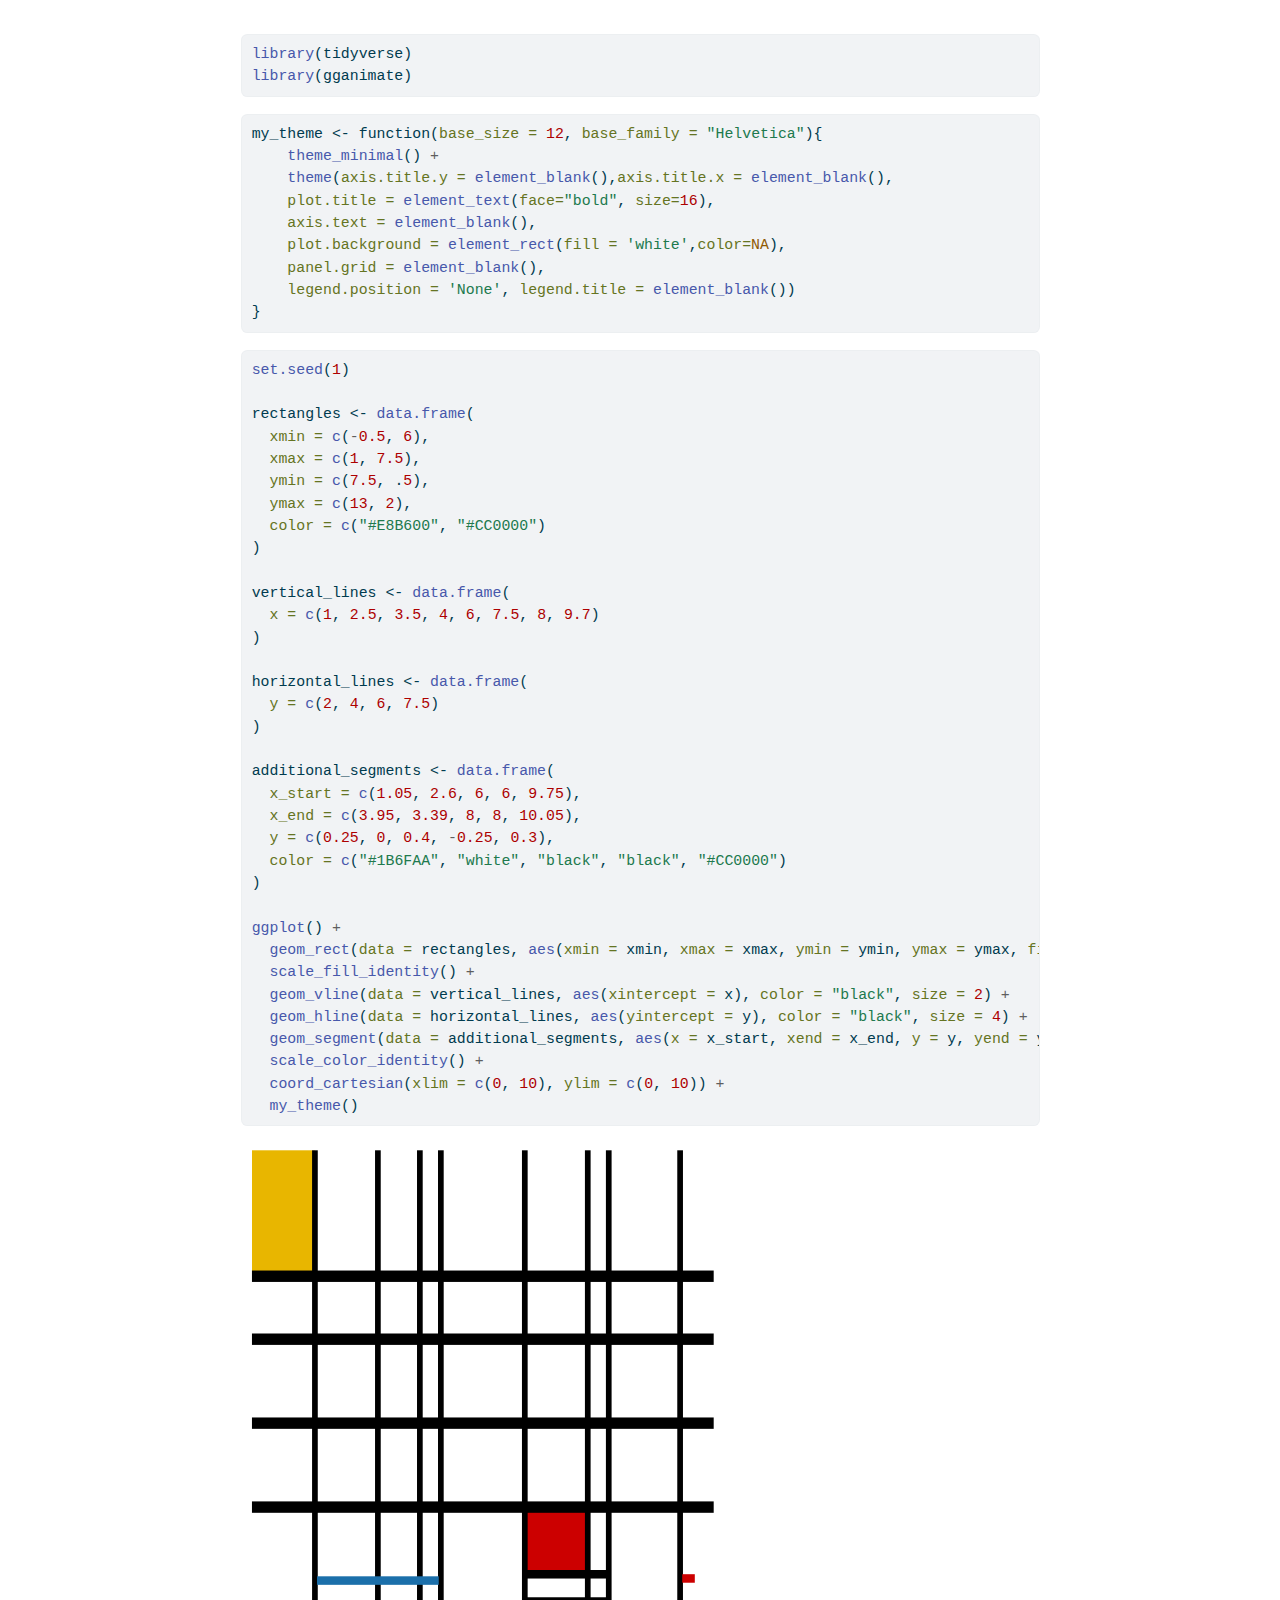
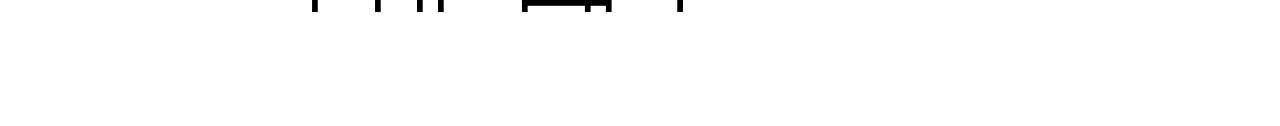
<file: image-datasets/tahsin.html>
<!DOCTYPE html>
<html xmlns="http://www.w3.org/1999/xhtml" lang="en" xml:lang="en"><head>

<meta charset="utf-8">
<meta name="generator" content="quarto-1.4.553">

<meta name="viewport" content="width=device-width, initial-scale=1.0, user-scalable=yes">


<title>tahsin</title>
<style>
code{white-space: pre-wrap;}
span.smallcaps{font-variant: small-caps;}
div.columns{display: flex; gap: min(4vw, 1.5em);}
div.column{flex: auto; overflow-x: auto;}
div.hanging-indent{margin-left: 1.5em; text-indent: -1.5em;}
ul.task-list{list-style: none;}
ul.task-list li input[type="checkbox"] {
  width: 0.8em;
  margin: 0 0.8em 0.2em -1em; /* quarto-specific, see https://github.com/quarto-dev/quarto-cli/issues/4556 */ 
  vertical-align: middle;
}
/* CSS for syntax highlighting */
pre > code.sourceCode { white-space: pre; position: relative; }
pre > code.sourceCode > span { line-height: 1.25; }
pre > code.sourceCode > span:empty { height: 1.2em; }
.sourceCode { overflow: visible; }
code.sourceCode > span { color: inherit; text-decoration: inherit; }
div.sourceCode { margin: 1em 0; }
pre.sourceCode { margin: 0; }
@media screen {
div.sourceCode { overflow: auto; }
}
@media print {
pre > code.sourceCode { white-space: pre-wrap; }
pre > code.sourceCode > span { text-indent: -5em; padding-left: 5em; }
}
pre.numberSource code
  { counter-reset: source-line 0; }
pre.numberSource code > span
  { position: relative; left: -4em; counter-increment: source-line; }
pre.numberSource code > span > a:first-child::before
  { content: counter(source-line);
    position: relative; left: -1em; text-align: right; vertical-align: baseline;
    border: none; display: inline-block;
    -webkit-touch-callout: none; -webkit-user-select: none;
    -khtml-user-select: none; -moz-user-select: none;
    -ms-user-select: none; user-select: none;
    padding: 0 4px; width: 4em;
  }
pre.numberSource { margin-left: 3em;  padding-left: 4px; }
div.sourceCode
  {   }
@media screen {
pre > code.sourceCode > span > a:first-child::before { text-decoration: underline; }
}
</style>


<script src="tahsin_files/libs/clipboard/clipboard.min.js"></script>
<script src="tahsin_files/libs/quarto-html/quarto.js"></script>
<script src="tahsin_files/libs/quarto-html/popper.min.js"></script>
<script src="tahsin_files/libs/quarto-html/tippy.umd.min.js"></script>
<script src="tahsin_files/libs/quarto-html/anchor.min.js"></script>
<link href="tahsin_files/libs/quarto-html/tippy.css" rel="stylesheet">
<link href="tahsin_files/libs/quarto-html/quarto-syntax-highlighting.css" rel="stylesheet" id="quarto-text-highlighting-styles">
<script src="tahsin_files/libs/bootstrap/bootstrap.min.js"></script>
<link href="tahsin_files/libs/bootstrap/bootstrap-icons.css" rel="stylesheet">
<link href="tahsin_files/libs/bootstrap/bootstrap.min.css" rel="stylesheet" id="quarto-bootstrap" data-mode="light">


</head>

<body class="fullcontent">

<div id="quarto-content" class="page-columns page-rows-contents page-layout-article">

<main class="content" id="quarto-document-content">




<div class="cell">
<div class="sourceCode cell-code" id="cb1"><pre class="sourceCode r code-with-copy"><code class="sourceCode r"><span id="cb1-1"><a href="#cb1-1" aria-hidden="true" tabindex="-1"></a><span class="fu">library</span>(tidyverse)</span>
<span id="cb1-2"><a href="#cb1-2" aria-hidden="true" tabindex="-1"></a><span class="fu">library</span>(gganimate)</span></code><button title="Copy to Clipboard" class="code-copy-button"><i class="bi"></i></button></pre></div>
</div>
<div class="cell">
<div class="sourceCode cell-code" id="cb2"><pre class="sourceCode r code-with-copy"><code class="sourceCode r"><span id="cb2-1"><a href="#cb2-1" aria-hidden="true" tabindex="-1"></a>my_theme <span class="ot">&lt;-</span> <span class="cf">function</span>(<span class="at">base_size =</span> <span class="dv">12</span>, <span class="at">base_family =</span> <span class="st">"Helvetica"</span>){</span>
<span id="cb2-2"><a href="#cb2-2" aria-hidden="true" tabindex="-1"></a>    <span class="fu">theme_minimal</span>() <span class="sc">+</span></span>
<span id="cb2-3"><a href="#cb2-3" aria-hidden="true" tabindex="-1"></a>    <span class="fu">theme</span>(<span class="at">axis.title.y =</span> <span class="fu">element_blank</span>(),<span class="at">axis.title.x =</span> <span class="fu">element_blank</span>(),</span>
<span id="cb2-4"><a href="#cb2-4" aria-hidden="true" tabindex="-1"></a>    <span class="at">plot.title =</span> <span class="fu">element_text</span>(<span class="at">face=</span><span class="st">"bold"</span>, <span class="at">size=</span><span class="dv">16</span>),</span>
<span id="cb2-5"><a href="#cb2-5" aria-hidden="true" tabindex="-1"></a>    <span class="at">axis.text =</span> <span class="fu">element_blank</span>(),</span>
<span id="cb2-6"><a href="#cb2-6" aria-hidden="true" tabindex="-1"></a>    <span class="at">plot.background =</span> <span class="fu">element_rect</span>(<span class="at">fill =</span> <span class="st">'white'</span>,<span class="at">color=</span><span class="cn">NA</span>),</span>
<span id="cb2-7"><a href="#cb2-7" aria-hidden="true" tabindex="-1"></a>    <span class="at">panel.grid =</span> <span class="fu">element_blank</span>(),</span>
<span id="cb2-8"><a href="#cb2-8" aria-hidden="true" tabindex="-1"></a>    <span class="at">legend.position =</span> <span class="st">'None'</span>, <span class="at">legend.title =</span> <span class="fu">element_blank</span>())</span>
<span id="cb2-9"><a href="#cb2-9" aria-hidden="true" tabindex="-1"></a>}</span></code><button title="Copy to Clipboard" class="code-copy-button"><i class="bi"></i></button></pre></div>
</div>
<div class="cell">
<div class="sourceCode cell-code" id="cb3"><pre class="sourceCode r code-with-copy"><code class="sourceCode r"><span id="cb3-1"><a href="#cb3-1" aria-hidden="true" tabindex="-1"></a><span class="fu">set.seed</span>(<span class="dv">1</span>)</span>
<span id="cb3-2"><a href="#cb3-2" aria-hidden="true" tabindex="-1"></a></span>
<span id="cb3-3"><a href="#cb3-3" aria-hidden="true" tabindex="-1"></a>rectangles <span class="ot">&lt;-</span> <span class="fu">data.frame</span>(</span>
<span id="cb3-4"><a href="#cb3-4" aria-hidden="true" tabindex="-1"></a>  <span class="at">xmin =</span> <span class="fu">c</span>(<span class="sc">-</span><span class="fl">0.5</span>, <span class="dv">6</span>),</span>
<span id="cb3-5"><a href="#cb3-5" aria-hidden="true" tabindex="-1"></a>  <span class="at">xmax =</span> <span class="fu">c</span>(<span class="dv">1</span>, <span class="fl">7.5</span>),</span>
<span id="cb3-6"><a href="#cb3-6" aria-hidden="true" tabindex="-1"></a>  <span class="at">ymin =</span> <span class="fu">c</span>(<span class="fl">7.5</span>, .<span class="dv">5</span>),</span>
<span id="cb3-7"><a href="#cb3-7" aria-hidden="true" tabindex="-1"></a>  <span class="at">ymax =</span> <span class="fu">c</span>(<span class="dv">13</span>, <span class="dv">2</span>),</span>
<span id="cb3-8"><a href="#cb3-8" aria-hidden="true" tabindex="-1"></a>  <span class="at">color =</span> <span class="fu">c</span>(<span class="st">"#E8B600"</span>, <span class="st">"#CC0000"</span>)</span>
<span id="cb3-9"><a href="#cb3-9" aria-hidden="true" tabindex="-1"></a>)</span>
<span id="cb3-10"><a href="#cb3-10" aria-hidden="true" tabindex="-1"></a></span>
<span id="cb3-11"><a href="#cb3-11" aria-hidden="true" tabindex="-1"></a>vertical_lines <span class="ot">&lt;-</span> <span class="fu">data.frame</span>(</span>
<span id="cb3-12"><a href="#cb3-12" aria-hidden="true" tabindex="-1"></a>  <span class="at">x =</span> <span class="fu">c</span>(<span class="dv">1</span>, <span class="fl">2.5</span>, <span class="fl">3.5</span>, <span class="dv">4</span>, <span class="dv">6</span>, <span class="fl">7.5</span>, <span class="dv">8</span>, <span class="fl">9.7</span>)</span>
<span id="cb3-13"><a href="#cb3-13" aria-hidden="true" tabindex="-1"></a>)</span>
<span id="cb3-14"><a href="#cb3-14" aria-hidden="true" tabindex="-1"></a></span>
<span id="cb3-15"><a href="#cb3-15" aria-hidden="true" tabindex="-1"></a>horizontal_lines <span class="ot">&lt;-</span> <span class="fu">data.frame</span>(</span>
<span id="cb3-16"><a href="#cb3-16" aria-hidden="true" tabindex="-1"></a>  <span class="at">y =</span> <span class="fu">c</span>(<span class="dv">2</span>, <span class="dv">4</span>, <span class="dv">6</span>, <span class="fl">7.5</span>)</span>
<span id="cb3-17"><a href="#cb3-17" aria-hidden="true" tabindex="-1"></a>)</span>
<span id="cb3-18"><a href="#cb3-18" aria-hidden="true" tabindex="-1"></a></span>
<span id="cb3-19"><a href="#cb3-19" aria-hidden="true" tabindex="-1"></a>additional_segments <span class="ot">&lt;-</span> <span class="fu">data.frame</span>(</span>
<span id="cb3-20"><a href="#cb3-20" aria-hidden="true" tabindex="-1"></a>  <span class="at">x_start =</span> <span class="fu">c</span>(<span class="fl">1.05</span>, <span class="fl">2.6</span>, <span class="dv">6</span>, <span class="dv">6</span>, <span class="fl">9.75</span>),</span>
<span id="cb3-21"><a href="#cb3-21" aria-hidden="true" tabindex="-1"></a>  <span class="at">x_end =</span> <span class="fu">c</span>(<span class="fl">3.95</span>, <span class="fl">3.39</span>, <span class="dv">8</span>, <span class="dv">8</span>, <span class="fl">10.05</span>),</span>
<span id="cb3-22"><a href="#cb3-22" aria-hidden="true" tabindex="-1"></a>  <span class="at">y =</span> <span class="fu">c</span>(<span class="fl">0.25</span>, <span class="dv">0</span>, <span class="fl">0.4</span>, <span class="sc">-</span><span class="fl">0.25</span>, <span class="fl">0.3</span>),</span>
<span id="cb3-23"><a href="#cb3-23" aria-hidden="true" tabindex="-1"></a>  <span class="at">color =</span> <span class="fu">c</span>(<span class="st">"#1B6FAA"</span>, <span class="st">"white"</span>, <span class="st">"black"</span>, <span class="st">"black"</span>, <span class="st">"#CC0000"</span>)</span>
<span id="cb3-24"><a href="#cb3-24" aria-hidden="true" tabindex="-1"></a>)</span>
<span id="cb3-25"><a href="#cb3-25" aria-hidden="true" tabindex="-1"></a></span>
<span id="cb3-26"><a href="#cb3-26" aria-hidden="true" tabindex="-1"></a><span class="fu">ggplot</span>() <span class="sc">+</span></span>
<span id="cb3-27"><a href="#cb3-27" aria-hidden="true" tabindex="-1"></a>  <span class="fu">geom_rect</span>(<span class="at">data =</span> rectangles, <span class="fu">aes</span>(<span class="at">xmin =</span> xmin, <span class="at">xmax =</span> xmax, <span class="at">ymin =</span> ymin, <span class="at">ymax =</span> ymax, <span class="at">fill =</span> color)) <span class="sc">+</span></span>
<span id="cb3-28"><a href="#cb3-28" aria-hidden="true" tabindex="-1"></a>  <span class="fu">scale_fill_identity</span>() <span class="sc">+</span></span>
<span id="cb3-29"><a href="#cb3-29" aria-hidden="true" tabindex="-1"></a>  <span class="fu">geom_vline</span>(<span class="at">data =</span> vertical_lines, <span class="fu">aes</span>(<span class="at">xintercept =</span> x), <span class="at">color =</span> <span class="st">"black"</span>, <span class="at">size =</span> <span class="dv">2</span>) <span class="sc">+</span></span>
<span id="cb3-30"><a href="#cb3-30" aria-hidden="true" tabindex="-1"></a>  <span class="fu">geom_hline</span>(<span class="at">data =</span> horizontal_lines, <span class="fu">aes</span>(<span class="at">yintercept =</span> y), <span class="at">color =</span> <span class="st">"black"</span>, <span class="at">size =</span> <span class="dv">4</span>) <span class="sc">+</span></span>
<span id="cb3-31"><a href="#cb3-31" aria-hidden="true" tabindex="-1"></a>  <span class="fu">geom_segment</span>(<span class="at">data =</span> additional_segments, <span class="fu">aes</span>(<span class="at">x =</span> x_start, <span class="at">xend =</span> x_end, <span class="at">y =</span> y, <span class="at">yend =</span> y, <span class="at">color =</span> color), <span class="at">size =</span> <span class="dv">3</span>) <span class="sc">+</span></span>
<span id="cb3-32"><a href="#cb3-32" aria-hidden="true" tabindex="-1"></a>  <span class="fu">scale_color_identity</span>() <span class="sc">+</span></span>
<span id="cb3-33"><a href="#cb3-33" aria-hidden="true" tabindex="-1"></a>  <span class="fu">coord_cartesian</span>(<span class="at">xlim =</span> <span class="fu">c</span>(<span class="dv">0</span>, <span class="dv">10</span>), <span class="at">ylim =</span> <span class="fu">c</span>(<span class="dv">0</span>, <span class="dv">10</span>)) <span class="sc">+</span></span>
<span id="cb3-34"><a href="#cb3-34" aria-hidden="true" tabindex="-1"></a>  <span class="fu">my_theme</span>()</span></code><button title="Copy to Clipboard" class="code-copy-button"><i class="bi"></i></button></pre></div>
<div class="cell-output-display">
<div>
<figure class="figure">
<p><img src="tahsin_files/figure-html/ny-1.png" class="img-fluid figure-img" width="480"></p>
</figure>
</div>
</div>
</div>

</main>
<!-- /main column -->
<script id="quarto-html-after-body" type="application/javascript">
window.document.addEventListener("DOMContentLoaded", function (event) {
  const toggleBodyColorMode = (bsSheetEl) => {
    const mode = bsSheetEl.getAttribute("data-mode");
    const bodyEl = window.document.querySelector("body");
    if (mode === "dark") {
      bodyEl.classList.add("quarto-dark");
      bodyEl.classList.remove("quarto-light");
    } else {
      bodyEl.classList.add("quarto-light");
      bodyEl.classList.remove("quarto-dark");
    }
  }
  const toggleBodyColorPrimary = () => {
    const bsSheetEl = window.document.querySelector("link#quarto-bootstrap");
    if (bsSheetEl) {
      toggleBodyColorMode(bsSheetEl);
    }
  }
  toggleBodyColorPrimary();  
  const icon = "";
  const anchorJS = new window.AnchorJS();
  anchorJS.options = {
    placement: 'right',
    icon: icon
  };
  anchorJS.add('.anchored');
  const isCodeAnnotation = (el) => {
    for (const clz of el.classList) {
      if (clz.startsWith('code-annotation-')) {                     
        return true;
      }
    }
    return false;
  }
  const clipboard = new window.ClipboardJS('.code-copy-button', {
    text: function(trigger) {
      const codeEl = trigger.previousElementSibling.cloneNode(true);
      for (const childEl of codeEl.children) {
        if (isCodeAnnotation(childEl)) {
          childEl.remove();
        }
      }
      return codeEl.innerText;
    }
  });
  clipboard.on('success', function(e) {
    // button target
    const button = e.trigger;
    // don't keep focus
    button.blur();
    // flash "checked"
    button.classList.add('code-copy-button-checked');
    var currentTitle = button.getAttribute("title");
    button.setAttribute("title", "Copied!");
    let tooltip;
    if (window.bootstrap) {
      button.setAttribute("data-bs-toggle", "tooltip");
      button.setAttribute("data-bs-placement", "left");
      button.setAttribute("data-bs-title", "Copied!");
      tooltip = new bootstrap.Tooltip(button, 
        { trigger: "manual", 
          customClass: "code-copy-button-tooltip",
          offset: [0, -8]});
      tooltip.show();    
    }
    setTimeout(function() {
      if (tooltip) {
        tooltip.hide();
        button.removeAttribute("data-bs-title");
        button.removeAttribute("data-bs-toggle");
        button.removeAttribute("data-bs-placement");
      }
      button.setAttribute("title", currentTitle);
      button.classList.remove('code-copy-button-checked');
    }, 1000);
    // clear code selection
    e.clearSelection();
  });
    var localhostRegex = new RegExp(/^(?:http|https):\/\/localhost\:?[0-9]*\//);
    var mailtoRegex = new RegExp(/^mailto:/);
      var filterRegex = new RegExp('/' + window.location.host + '/');
    var isInternal = (href) => {
        return filterRegex.test(href) || localhostRegex.test(href) || mailtoRegex.test(href);
    }
    // Inspect non-navigation links and adorn them if external
 	var links = window.document.querySelectorAll('a[href]:not(.nav-link):not(.navbar-brand):not(.toc-action):not(.sidebar-link):not(.sidebar-item-toggle):not(.pagination-link):not(.no-external):not([aria-hidden]):not(.dropdown-item):not(.quarto-navigation-tool)');
    for (var i=0; i<links.length; i++) {
      const link = links[i];
      if (!isInternal(link.href)) {
        // undo the damage that might have been done by quarto-nav.js in the case of
        // links that we want to consider external
        if (link.dataset.originalHref !== undefined) {
          link.href = link.dataset.originalHref;
        }
      }
    }
  function tippyHover(el, contentFn, onTriggerFn, onUntriggerFn) {
    const config = {
      allowHTML: true,
      maxWidth: 500,
      delay: 100,
      arrow: false,
      appendTo: function(el) {
          return el.parentElement;
      },
      interactive: true,
      interactiveBorder: 10,
      theme: 'quarto',
      placement: 'bottom-start',
    };
    if (contentFn) {
      config.content = contentFn;
    }
    if (onTriggerFn) {
      config.onTrigger = onTriggerFn;
    }
    if (onUntriggerFn) {
      config.onUntrigger = onUntriggerFn;
    }
    window.tippy(el, config); 
  }
  const noterefs = window.document.querySelectorAll('a[role="doc-noteref"]');
  for (var i=0; i<noterefs.length; i++) {
    const ref = noterefs[i];
    tippyHover(ref, function() {
      // use id or data attribute instead here
      let href = ref.getAttribute('data-footnote-href') || ref.getAttribute('href');
      try { href = new URL(href).hash; } catch {}
      const id = href.replace(/^#\/?/, "");
      const note = window.document.getElementById(id);
      if (note) {
        return note.innerHTML;
      } else {
        return "";
      }
    });
  }
  const xrefs = window.document.querySelectorAll('a.quarto-xref');
  const processXRef = (id, note) => {
    // Strip column container classes
    const stripColumnClz = (el) => {
      el.classList.remove("page-full", "page-columns");
      if (el.children) {
        for (const child of el.children) {
          stripColumnClz(child);
        }
      }
    }
    stripColumnClz(note)
    if (id === null || id.startsWith('sec-')) {
      // Special case sections, only their first couple elements
      const container = document.createElement("div");
      if (note.children && note.children.length > 2) {
        container.appendChild(note.children[0].cloneNode(true));
        for (let i = 1; i < note.children.length; i++) {
          const child = note.children[i];
          if (child.tagName === "P" && child.innerText === "") {
            continue;
          } else {
            container.appendChild(child.cloneNode(true));
            break;
          }
        }
        if (window.Quarto?.typesetMath) {
          window.Quarto.typesetMath(container);
        }
        return container.innerHTML
      } else {
        if (window.Quarto?.typesetMath) {
          window.Quarto.typesetMath(note);
        }
        return note.innerHTML;
      }
    } else {
      // Remove any anchor links if they are present
      const anchorLink = note.querySelector('a.anchorjs-link');
      if (anchorLink) {
        anchorLink.remove();
      }
      if (window.Quarto?.typesetMath) {
        window.Quarto.typesetMath(note);
      }
      // TODO in 1.5, we should make sure this works without a callout special case
      if (note.classList.contains("callout")) {
        return note.outerHTML;
      } else {
        return note.innerHTML;
      }
    }
  }
  for (var i=0; i<xrefs.length; i++) {
    const xref = xrefs[i];
    tippyHover(xref, undefined, function(instance) {
      instance.disable();
      let url = xref.getAttribute('href');
      let hash = undefined; 
      if (url.startsWith('#')) {
        hash = url;
      } else {
        try { hash = new URL(url).hash; } catch {}
      }
      if (hash) {
        const id = hash.replace(/^#\/?/, "");
        const note = window.document.getElementById(id);
        if (note !== null) {
          try {
            const html = processXRef(id, note.cloneNode(true));
            instance.setContent(html);
          } finally {
            instance.enable();
            instance.show();
          }
        } else {
          // See if we can fetch this
          fetch(url.split('#')[0])
          .then(res => res.text())
          .then(html => {
            const parser = new DOMParser();
            const htmlDoc = parser.parseFromString(html, "text/html");
            const note = htmlDoc.getElementById(id);
            if (note !== null) {
              const html = processXRef(id, note);
              instance.setContent(html);
            } 
          }).finally(() => {
            instance.enable();
            instance.show();
          });
        }
      } else {
        // See if we can fetch a full url (with no hash to target)
        // This is a special case and we should probably do some content thinning / targeting
        fetch(url)
        .then(res => res.text())
        .then(html => {
          const parser = new DOMParser();
          const htmlDoc = parser.parseFromString(html, "text/html");
          const note = htmlDoc.querySelector('main.content');
          if (note !== null) {
            // This should only happen for chapter cross references
            // (since there is no id in the URL)
            // remove the first header
            if (note.children.length > 0 && note.children[0].tagName === "HEADER") {
              note.children[0].remove();
            }
            const html = processXRef(null, note);
            instance.setContent(html);
          } 
        }).finally(() => {
          instance.enable();
          instance.show();
        });
      }
    }, function(instance) {
    });
  }
      let selectedAnnoteEl;
      const selectorForAnnotation = ( cell, annotation) => {
        let cellAttr = 'data-code-cell="' + cell + '"';
        let lineAttr = 'data-code-annotation="' +  annotation + '"';
        const selector = 'span[' + cellAttr + '][' + lineAttr + ']';
        return selector;
      }
      const selectCodeLines = (annoteEl) => {
        const doc = window.document;
        const targetCell = annoteEl.getAttribute("data-target-cell");
        const targetAnnotation = annoteEl.getAttribute("data-target-annotation");
        const annoteSpan = window.document.querySelector(selectorForAnnotation(targetCell, targetAnnotation));
        const lines = annoteSpan.getAttribute("data-code-lines").split(",");
        const lineIds = lines.map((line) => {
          return targetCell + "-" + line;
        })
        let top = null;
        let height = null;
        let parent = null;
        if (lineIds.length > 0) {
            //compute the position of the single el (top and bottom and make a div)
            const el = window.document.getElementById(lineIds[0]);
            top = el.offsetTop;
            height = el.offsetHeight;
            parent = el.parentElement.parentElement;
          if (lineIds.length > 1) {
            const lastEl = window.document.getElementById(lineIds[lineIds.length - 1]);
            const bottom = lastEl.offsetTop + lastEl.offsetHeight;
            height = bottom - top;
          }
          if (top !== null && height !== null && parent !== null) {
            // cook up a div (if necessary) and position it 
            let div = window.document.getElementById("code-annotation-line-highlight");
            if (div === null) {
              div = window.document.createElement("div");
              div.setAttribute("id", "code-annotation-line-highlight");
              div.style.position = 'absolute';
              parent.appendChild(div);
            }
            div.style.top = top - 2 + "px";
            div.style.height = height + 4 + "px";
            div.style.left = 0;
            let gutterDiv = window.document.getElementById("code-annotation-line-highlight-gutter");
            if (gutterDiv === null) {
              gutterDiv = window.document.createElement("div");
              gutterDiv.setAttribute("id", "code-annotation-line-highlight-gutter");
              gutterDiv.style.position = 'absolute';
              const codeCell = window.document.getElementById(targetCell);
              const gutter = codeCell.querySelector('.code-annotation-gutter');
              gutter.appendChild(gutterDiv);
            }
            gutterDiv.style.top = top - 2 + "px";
            gutterDiv.style.height = height + 4 + "px";
          }
          selectedAnnoteEl = annoteEl;
        }
      };
      const unselectCodeLines = () => {
        const elementsIds = ["code-annotation-line-highlight", "code-annotation-line-highlight-gutter"];
        elementsIds.forEach((elId) => {
          const div = window.document.getElementById(elId);
          if (div) {
            div.remove();
          }
        });
        selectedAnnoteEl = undefined;
      };
        // Handle positioning of the toggle
    window.addEventListener(
      "resize",
      throttle(() => {
        elRect = undefined;
        if (selectedAnnoteEl) {
          selectCodeLines(selectedAnnoteEl);
        }
      }, 10)
    );
    function throttle(fn, ms) {
    let throttle = false;
    let timer;
      return (...args) => {
        if(!throttle) { // first call gets through
            fn.apply(this, args);
            throttle = true;
        } else { // all the others get throttled
            if(timer) clearTimeout(timer); // cancel #2
            timer = setTimeout(() => {
              fn.apply(this, args);
              timer = throttle = false;
            }, ms);
        }
      };
    }
      // Attach click handler to the DT
      const annoteDls = window.document.querySelectorAll('dt[data-target-cell]');
      for (const annoteDlNode of annoteDls) {
        annoteDlNode.addEventListener('click', (event) => {
          const clickedEl = event.target;
          if (clickedEl !== selectedAnnoteEl) {
            unselectCodeLines();
            const activeEl = window.document.querySelector('dt[data-target-cell].code-annotation-active');
            if (activeEl) {
              activeEl.classList.remove('code-annotation-active');
            }
            selectCodeLines(clickedEl);
            clickedEl.classList.add('code-annotation-active');
          } else {
            // Unselect the line
            unselectCodeLines();
            clickedEl.classList.remove('code-annotation-active');
          }
        });
      }
  const findCites = (el) => {
    const parentEl = el.parentElement;
    if (parentEl) {
      const cites = parentEl.dataset.cites;
      if (cites) {
        return {
          el,
          cites: cites.split(' ')
        };
      } else {
        return findCites(el.parentElement)
      }
    } else {
      return undefined;
    }
  };
  var bibliorefs = window.document.querySelectorAll('a[role="doc-biblioref"]');
  for (var i=0; i<bibliorefs.length; i++) {
    const ref = bibliorefs[i];
    const citeInfo = findCites(ref);
    if (citeInfo) {
      tippyHover(citeInfo.el, function() {
        var popup = window.document.createElement('div');
        citeInfo.cites.forEach(function(cite) {
          var citeDiv = window.document.createElement('div');
          citeDiv.classList.add('hanging-indent');
          citeDiv.classList.add('csl-entry');
          var biblioDiv = window.document.getElementById('ref-' + cite);
          if (biblioDiv) {
            citeDiv.innerHTML = biblioDiv.innerHTML;
          }
          popup.appendChild(citeDiv);
        });
        return popup.innerHTML;
      });
    }
  }
});
</script>
</div> <!-- /content -->




</body></html>
</file>
<file: image-datasets/lara_files/libs/quarto-html/tippy.css>
.tippy-box[data-animation=fade][data-state=hidden]{opacity:0}[data-tippy-root]{max-width:calc(100vw - 10px)}.tippy-box{position:relative;background-color:#333;color:#fff;border-radius:4px;font-size:14px;line-height:1.4;white-space:normal;outline:0;transition-property:transform,visibility,opacity}.tippy-box[data-placement^=top]>.tippy-arrow{bottom:0}.tippy-box[data-placement^=top]>.tippy-arrow:before{bottom:-7px;left:0;border-width:8px 8px 0;border-top-color:initial;transform-origin:center top}.tippy-box[data-placement^=bottom]>.tippy-arrow{top:0}.tippy-box[data-placement^=bottom]>.tippy-arrow:before{top:-7px;left:0;border-width:0 8px 8px;border-bottom-color:initial;transform-origin:center bottom}.tippy-box[data-placement^=left]>.tippy-arrow{right:0}.tippy-box[data-placement^=left]>.tippy-arrow:before{border-width:8px 0 8px 8px;border-left-color:initial;right:-7px;transform-origin:center left}.tippy-box[data-placement^=right]>.tippy-arrow{left:0}.tippy-box[data-placement^=right]>.tippy-arrow:before{left:-7px;border-width:8px 8px 8px 0;border-right-color:initial;transform-origin:center right}.tippy-box[data-inertia][data-state=visible]{transition-timing-function:cubic-bezier(.54,1.5,.38,1.11)}.tippy-arrow{width:16px;height:16px;color:#333}.tippy-arrow:before{content:"";position:absolute;border-color:transparent;border-style:solid}.tippy-content{position:relative;padding:5px 9px;z-index:1}
</file>
<file: image-datasets/lara_files/libs/quarto-html/quarto-syntax-highlighting.css>
/* quarto syntax highlight colors */
:root {
  --quarto-hl-ot-color: #003B4F;
  --quarto-hl-at-color: #657422;
  --quarto-hl-ss-color: #20794D;
  --quarto-hl-an-color: #5E5E5E;
  --quarto-hl-fu-color: #4758AB;
  --quarto-hl-st-color: #20794D;
  --quarto-hl-cf-color: #003B4F;
  --quarto-hl-op-color: #5E5E5E;
  --quarto-hl-er-color: #AD0000;
  --quarto-hl-bn-color: #AD0000;
  --quarto-hl-al-color: #AD0000;
  --quarto-hl-va-color: #111111;
  --quarto-hl-bu-color: inherit;
  --quarto-hl-ex-color: inherit;
  --quarto-hl-pp-color: #AD0000;
  --quarto-hl-in-color: #5E5E5E;
  --quarto-hl-vs-color: #20794D;
  --quarto-hl-wa-color: #5E5E5E;
  --quarto-hl-do-color: #5E5E5E;
  --quarto-hl-im-color: #00769E;
  --quarto-hl-ch-color: #20794D;
  --quarto-hl-dt-color: #AD0000;
  --quarto-hl-fl-color: #AD0000;
  --quarto-hl-co-color: #5E5E5E;
  --quarto-hl-cv-color: #5E5E5E;
  --quarto-hl-cn-color: #8f5902;
  --quarto-hl-sc-color: #5E5E5E;
  --quarto-hl-dv-color: #AD0000;
  --quarto-hl-kw-color: #003B4F;
}

/* other quarto variables */
:root {
  --quarto-font-monospace: SFMono-Regular, Menlo, Monaco, Consolas, "Liberation Mono", "Courier New", monospace;
}

pre > code.sourceCode > span {
  color: #003B4F;
}

code span {
  color: #003B4F;
}

code.sourceCode > span {
  color: #003B4F;
}

div.sourceCode,
div.sourceCode pre.sourceCode {
  color: #003B4F;
}

code span.ot {
  color: #003B4F;
  font-style: inherit;
}

code span.at {
  color: #657422;
  font-style: inherit;
}

code span.ss {
  color: #20794D;
  font-style: inherit;
}

code span.an {
  color: #5E5E5E;
  font-style: inherit;
}

code span.fu {
  color: #4758AB;
  font-style: inherit;
}

code span.st {
  color: #20794D;
  font-style: inherit;
}

code span.cf {
  color: #003B4F;
  font-style: inherit;
}

code span.op {
  color: #5E5E5E;
  font-style: inherit;
}

code span.er {
  color: #AD0000;
  font-style: inherit;
}

code span.bn {
  color: #AD0000;
  font-style: inherit;
}

code span.al {
  color: #AD0000;
  font-style: inherit;
}

code span.va {
  color: #111111;
  font-style: inherit;
}

code span.bu {
  font-style: inherit;
}

code span.ex {
  font-style: inherit;
}

code span.pp {
  color: #AD0000;
  font-style: inherit;
}

code span.in {
  color: #5E5E5E;
  font-style: inherit;
}

code span.vs {
  color: #20794D;
  font-style: inherit;
}

code span.wa {
  color: #5E5E5E;
  font-style: italic;
}

code span.do {
  color: #5E5E5E;
  font-style: italic;
}

code span.im {
  color: #00769E;
  font-style: inherit;
}

code span.ch {
  color: #20794D;
  font-style: inherit;
}

code span.dt {
  color: #AD0000;
  font-style: inherit;
}

code span.fl {
  color: #AD0000;
  font-style: inherit;
}

code span.co {
  color: #5E5E5E;
  font-style: inherit;
}

code span.cv {
  color: #5E5E5E;
  font-style: italic;
}

code span.cn {
  color: #8f5902;
  font-style: inherit;
}

code span.sc {
  color: #5E5E5E;
  font-style: inherit;
}

code span.dv {
  color: #AD0000;
  font-style: inherit;
}

code span.kw {
  color: #003B4F;
  font-style: inherit;
}

.prevent-inlining {
  content: "</";
}

/*# sourceMappingURL=debc5d5d77c3f9108843748ff7464032.css.map */
</file>
<file: image-datasets/sophie_files/libs/quarto-html/tippy.css>
.tippy-box[data-animation=fade][data-state=hidden]{opacity:0}[data-tippy-root]{max-width:calc(100vw - 10px)}.tippy-box{position:relative;background-color:#333;color:#fff;border-radius:4px;font-size:14px;line-height:1.4;white-space:normal;outline:0;transition-property:transform,visibility,opacity}.tippy-box[data-placement^=top]>.tippy-arrow{bottom:0}.tippy-box[data-placement^=top]>.tippy-arrow:before{bottom:-7px;left:0;border-width:8px 8px 0;border-top-color:initial;transform-origin:center top}.tippy-box[data-placement^=bottom]>.tippy-arrow{top:0}.tippy-box[data-placement^=bottom]>.tippy-arrow:before{top:-7px;left:0;border-width:0 8px 8px;border-bottom-color:initial;transform-origin:center bottom}.tippy-box[data-placement^=left]>.tippy-arrow{right:0}.tippy-box[data-placement^=left]>.tippy-arrow:before{border-width:8px 0 8px 8px;border-left-color:initial;right:-7px;transform-origin:center left}.tippy-box[data-placement^=right]>.tippy-arrow{left:0}.tippy-box[data-placement^=right]>.tippy-arrow:before{left:-7px;border-width:8px 8px 8px 0;border-right-color:initial;transform-origin:center right}.tippy-box[data-inertia][data-state=visible]{transition-timing-function:cubic-bezier(.54,1.5,.38,1.11)}.tippy-arrow{width:16px;height:16px;color:#333}.tippy-arrow:before{content:"";position:absolute;border-color:transparent;border-style:solid}.tippy-content{position:relative;padding:5px 9px;z-index:1}
</file>
<file: image-datasets/sophie_files/libs/quarto-html/quarto-syntax-highlighting.css>
/* quarto syntax highlight colors */
:root {
  --quarto-hl-ot-color: #003B4F;
  --quarto-hl-at-color: #657422;
  --quarto-hl-ss-color: #20794D;
  --quarto-hl-an-color: #5E5E5E;
  --quarto-hl-fu-color: #4758AB;
  --quarto-hl-st-color: #20794D;
  --quarto-hl-cf-color: #003B4F;
  --quarto-hl-op-color: #5E5E5E;
  --quarto-hl-er-color: #AD0000;
  --quarto-hl-bn-color: #AD0000;
  --quarto-hl-al-color: #AD0000;
  --quarto-hl-va-color: #111111;
  --quarto-hl-bu-color: inherit;
  --quarto-hl-ex-color: inherit;
  --quarto-hl-pp-color: #AD0000;
  --quarto-hl-in-color: #5E5E5E;
  --quarto-hl-vs-color: #20794D;
  --quarto-hl-wa-color: #5E5E5E;
  --quarto-hl-do-color: #5E5E5E;
  --quarto-hl-im-color: #00769E;
  --quarto-hl-ch-color: #20794D;
  --quarto-hl-dt-color: #AD0000;
  --quarto-hl-fl-color: #AD0000;
  --quarto-hl-co-color: #5E5E5E;
  --quarto-hl-cv-color: #5E5E5E;
  --quarto-hl-cn-color: #8f5902;
  --quarto-hl-sc-color: #5E5E5E;
  --quarto-hl-dv-color: #AD0000;
  --quarto-hl-kw-color: #003B4F;
}

/* other quarto variables */
:root {
  --quarto-font-monospace: SFMono-Regular, Menlo, Monaco, Consolas, "Liberation Mono", "Courier New", monospace;
}

pre > code.sourceCode > span {
  color: #003B4F;
}

code span {
  color: #003B4F;
}

code.sourceCode > span {
  color: #003B4F;
}

div.sourceCode,
div.sourceCode pre.sourceCode {
  color: #003B4F;
}

code span.ot {
  color: #003B4F;
  font-style: inherit;
}

code span.at {
  color: #657422;
  font-style: inherit;
}

code span.ss {
  color: #20794D;
  font-style: inherit;
}

code span.an {
  color: #5E5E5E;
  font-style: inherit;
}

code span.fu {
  color: #4758AB;
  font-style: inherit;
}

code span.st {
  color: #20794D;
  font-style: inherit;
}

code span.cf {
  color: #003B4F;
  font-style: inherit;
}

code span.op {
  color: #5E5E5E;
  font-style: inherit;
}

code span.er {
  color: #AD0000;
  font-style: inherit;
}

code span.bn {
  color: #AD0000;
  font-style: inherit;
}

code span.al {
  color: #AD0000;
  font-style: inherit;
}

code span.va {
  color: #111111;
  font-style: inherit;
}

code span.bu {
  font-style: inherit;
}

code span.ex {
  font-style: inherit;
}

code span.pp {
  color: #AD0000;
  font-style: inherit;
}

code span.in {
  color: #5E5E5E;
  font-style: inherit;
}

code span.vs {
  color: #20794D;
  font-style: inherit;
}

code span.wa {
  color: #5E5E5E;
  font-style: italic;
}

code span.do {
  color: #5E5E5E;
  font-style: italic;
}

code span.im {
  color: #00769E;
  font-style: inherit;
}

code span.ch {
  color: #20794D;
  font-style: inherit;
}

code span.dt {
  color: #AD0000;
  font-style: inherit;
}

code span.fl {
  color: #AD0000;
  font-style: inherit;
}

code span.co {
  color: #5E5E5E;
  font-style: inherit;
}

code span.cv {
  color: #5E5E5E;
  font-style: italic;
}

code span.cn {
  color: #8f5902;
  font-style: inherit;
}

code span.sc {
  color: #5E5E5E;
  font-style: inherit;
}

code span.dv {
  color: #AD0000;
  font-style: inherit;
}

code span.kw {
  color: #003B4F;
  font-style: inherit;
}

.prevent-inlining {
  content: "</";
}

/*# sourceMappingURL=debc5d5d77c3f9108843748ff7464032.css.map */
</file>
<file: image-datasets/tahsin_files/libs/quarto-html/tippy.css>
.tippy-box[data-animation=fade][data-state=hidden]{opacity:0}[data-tippy-root]{max-width:calc(100vw - 10px)}.tippy-box{position:relative;background-color:#333;color:#fff;border-radius:4px;font-size:14px;line-height:1.4;white-space:normal;outline:0;transition-property:transform,visibility,opacity}.tippy-box[data-placement^=top]>.tippy-arrow{bottom:0}.tippy-box[data-placement^=top]>.tippy-arrow:before{bottom:-7px;left:0;border-width:8px 8px 0;border-top-color:initial;transform-origin:center top}.tippy-box[data-placement^=bottom]>.tippy-arrow{top:0}.tippy-box[data-placement^=bottom]>.tippy-arrow:before{top:-7px;left:0;border-width:0 8px 8px;border-bottom-color:initial;transform-origin:center bottom}.tippy-box[data-placement^=left]>.tippy-arrow{right:0}.tippy-box[data-placement^=left]>.tippy-arrow:before{border-width:8px 0 8px 8px;border-left-color:initial;right:-7px;transform-origin:center left}.tippy-box[data-placement^=right]>.tippy-arrow{left:0}.tippy-box[data-placement^=right]>.tippy-arrow:before{left:-7px;border-width:8px 8px 8px 0;border-right-color:initial;transform-origin:center right}.tippy-box[data-inertia][data-state=visible]{transition-timing-function:cubic-bezier(.54,1.5,.38,1.11)}.tippy-arrow{width:16px;height:16px;color:#333}.tippy-arrow:before{content:"";position:absolute;border-color:transparent;border-style:solid}.tippy-content{position:relative;padding:5px 9px;z-index:1}
</file>
<file: image-datasets/tahsin_files/libs/quarto-html/quarto-syntax-highlighting.css>
/* quarto syntax highlight colors */
:root {
  --quarto-hl-ot-color: #003B4F;
  --quarto-hl-at-color: #657422;
  --quarto-hl-ss-color: #20794D;
  --quarto-hl-an-color: #5E5E5E;
  --quarto-hl-fu-color: #4758AB;
  --quarto-hl-st-color: #20794D;
  --quarto-hl-cf-color: #003B4F;
  --quarto-hl-op-color: #5E5E5E;
  --quarto-hl-er-color: #AD0000;
  --quarto-hl-bn-color: #AD0000;
  --quarto-hl-al-color: #AD0000;
  --quarto-hl-va-color: #111111;
  --quarto-hl-bu-color: inherit;
  --quarto-hl-ex-color: inherit;
  --quarto-hl-pp-color: #AD0000;
  --quarto-hl-in-color: #5E5E5E;
  --quarto-hl-vs-color: #20794D;
  --quarto-hl-wa-color: #5E5E5E;
  --quarto-hl-do-color: #5E5E5E;
  --quarto-hl-im-color: #00769E;
  --quarto-hl-ch-color: #20794D;
  --quarto-hl-dt-color: #AD0000;
  --quarto-hl-fl-color: #AD0000;
  --quarto-hl-co-color: #5E5E5E;
  --quarto-hl-cv-color: #5E5E5E;
  --quarto-hl-cn-color: #8f5902;
  --quarto-hl-sc-color: #5E5E5E;
  --quarto-hl-dv-color: #AD0000;
  --quarto-hl-kw-color: #003B4F;
}

/* other quarto variables */
:root {
  --quarto-font-monospace: SFMono-Regular, Menlo, Monaco, Consolas, "Liberation Mono", "Courier New", monospace;
}

pre > code.sourceCode > span {
  color: #003B4F;
}

code span {
  color: #003B4F;
}

code.sourceCode > span {
  color: #003B4F;
}

div.sourceCode,
div.sourceCode pre.sourceCode {
  color: #003B4F;
}

code span.ot {
  color: #003B4F;
  font-style: inherit;
}

code span.at {
  color: #657422;
  font-style: inherit;
}

code span.ss {
  color: #20794D;
  font-style: inherit;
}

code span.an {
  color: #5E5E5E;
  font-style: inherit;
}

code span.fu {
  color: #4758AB;
  font-style: inherit;
}

code span.st {
  color: #20794D;
  font-style: inherit;
}

code span.cf {
  color: #003B4F;
  font-style: inherit;
}

code span.op {
  color: #5E5E5E;
  font-style: inherit;
}

code span.er {
  color: #AD0000;
  font-style: inherit;
}

code span.bn {
  color: #AD0000;
  font-style: inherit;
}

code span.al {
  color: #AD0000;
  font-style: inherit;
}

code span.va {
  color: #111111;
  font-style: inherit;
}

code span.bu {
  font-style: inherit;
}

code span.ex {
  font-style: inherit;
}

code span.pp {
  color: #AD0000;
  font-style: inherit;
}

code span.in {
  color: #5E5E5E;
  font-style: inherit;
}

code span.vs {
  color: #20794D;
  font-style: inherit;
}

code span.wa {
  color: #5E5E5E;
  font-style: italic;
}

code span.do {
  color: #5E5E5E;
  font-style: italic;
}

code span.im {
  color: #00769E;
  font-style: inherit;
}

code span.ch {
  color: #20794D;
  font-style: inherit;
}

code span.dt {
  color: #AD0000;
  font-style: inherit;
}

code span.fl {
  color: #AD0000;
  font-style: inherit;
}

code span.co {
  color: #5E5E5E;
  font-style: inherit;
}

code span.cv {
  color: #5E5E5E;
  font-style: italic;
}

code span.cn {
  color: #8f5902;
  font-style: inherit;
}

code span.sc {
  color: #5E5E5E;
  font-style: inherit;
}

code span.dv {
  color: #AD0000;
  font-style: inherit;
}

code span.kw {
  color: #003B4F;
  font-style: inherit;
}

.prevent-inlining {
  content: "</";
}

/*# sourceMappingURL=debc5d5d77c3f9108843748ff7464032.css.map */
</file>
